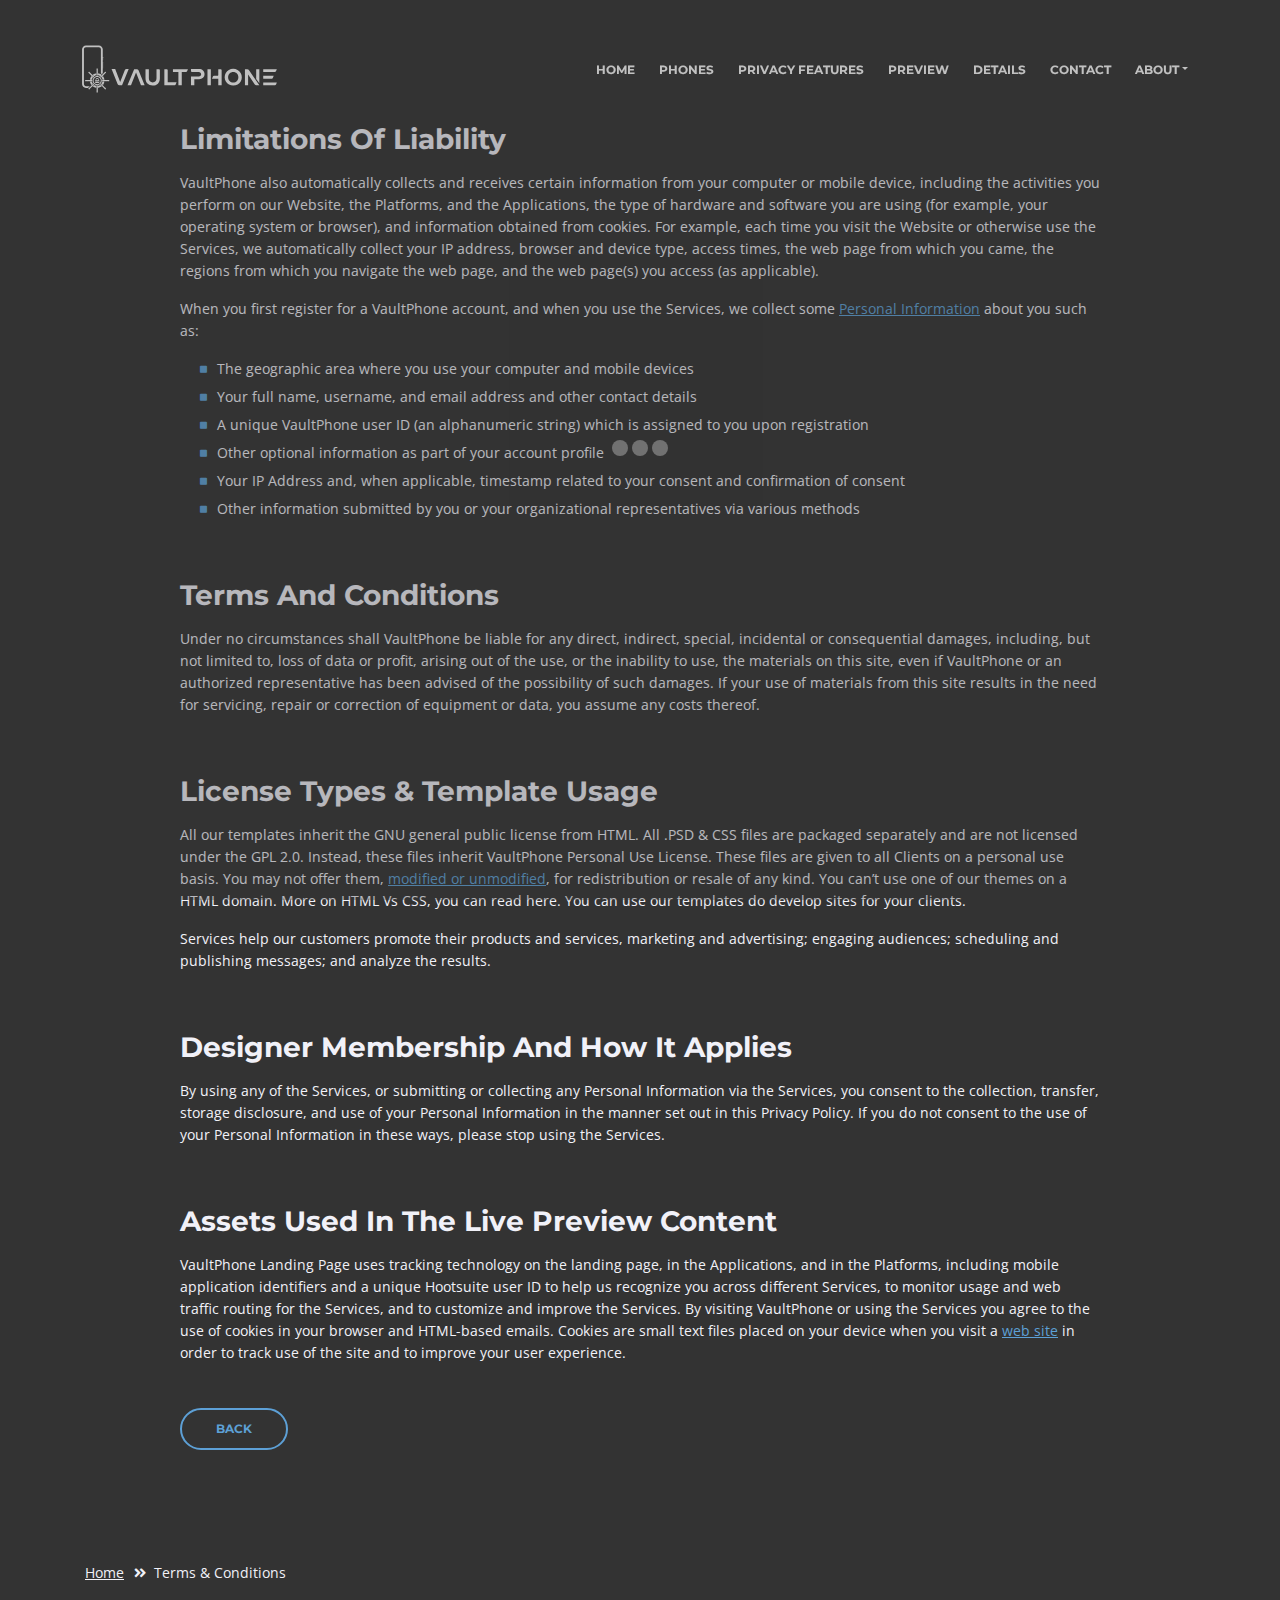
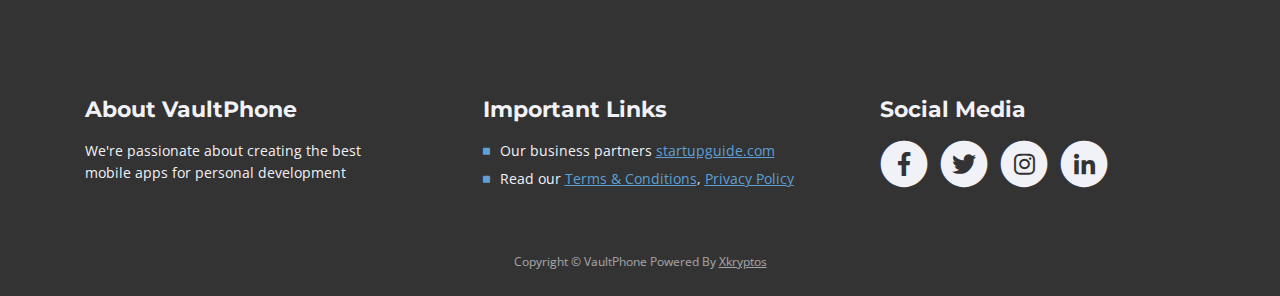
<file: company.html>
<!DOCTYPE html>
<html lang="en">
<head>
    <meta charset="utf-8">
    <meta name="viewport" content="width=device-width, initial-scale=1, shrink-to-fit=no">
    
    <!-- SEO Meta Tags -->
    <meta name="description" content="Free mobile app HTML landing page template to help you build a great online presence for your app which will convert visitors into users">
    <meta name="author" content="Inovatik">

    <!-- OG Meta Tags to improve the way the post looks when you share the page on LinkedIn, Facebook, Google+ -->
	<meta property="og:site_name" content="" /> <!-- website name -->
	<meta property="og:site" content="" /> <!-- website link -->
	<meta property="og:title" content=""/> <!-- title shown in the actual shared post -->
	<meta property="og:description" content="" /> <!-- description shown in the actual shared post -->
	<meta property="og:image" content="" /> <!-- image link, make sure it's jpg -->
	<meta property="og:url" content="" /> <!-- where do you want your post to link to -->
	<meta property="og:type" content="article" />

    <!-- Website Title -->
    <title>Terms Conditions - VaultPhone </title>
    
    <!-- Styles -->
    <link href="https://fonts.googleapis.com/css?family=Open+Sans:300,300i,400,400i,600,600i,700,700i" rel="stylesheet">
    <link href="https://fonts.googleapis.com/css?family=Montserrat:600,700" rel="stylesheet">
    <link href="css/bootstrap.css" rel="stylesheet">
    <link href="css/fontawesome-all.css" rel="stylesheet">
    <link href="css/swiper.css" rel="stylesheet">
	<link href="css/magnific-popup.css" rel="stylesheet">
    <link href="css/styles.css" rel="stylesheet">
	
	<!-- Favicon  -->
    <link rel="icon" href="images/favicon.svg">
</head>
<body data-spy="scroll" data-target=".fixed-top">
    
    <!-- Preloader -->
	<div class="spinner-wrapper">
        <div class="spinner">
            <div class="bounce1"></div>
            <div class="bounce2"></div>
            <div class="bounce3"></div>
        </div>
    </div>
    <!-- end of preloader -->
    

    <!-- Navbar -->
    <nav class="navbar navbar-expand-md navbar-dark navbar-custom fixed-top">
        <!-- Text Logo - Use this if you don't have a graphic logo -->
        <!-- <a class="navbar-brand logo-text page-scroll" href="index.html">VaultPhone</a> -->

        <!-- Image Logo -->
        <a class="navbar-brand logo-image" href="index.html"><img src="images/logo.svg" alt="alternative"></a> 
        
        <!-- Mobile Menu Toggle Button -->
        <button class="navbar-toggler" type="button" data-toggle="collapse" data-target="#navbarsExampleDefault" aria-controls="navbarsExampleDefault" aria-expanded="false" aria-label="Toggle navigation">
            <span class="navbar-toggler-awesome fas fa-bars"></span>
            <span class="navbar-toggler-awesome fas fa-times"></span>
        </button>
        <!-- end of mobile menu toggle button -->

        <div class="collapse navbar-collapse" id="navbarsExampleDefault">
            <ul class="navbar-nav ml-auto">
                <li class="nav-item">
                    <a class="nav-link page-scroll" href="index.html#header">HOME <span class="sr-only">(current)</span></a>
                </li>
                <li class="nav-item">
                    <a class="nav-link page-scroll" href="#phones">PHONES</a>
                </li>
                <li class="nav-item">
                    <a class="nav-link page-scroll" href="#features">PRIVACY FEATURES</a>
                </li>
                <li class="nav-item ">
                    <a class="nav-link page-scroll" href="#preview">PREVIEW</a>
                </li>
                <li class="nav-item">      <a class="nav-link  page-scroll" href="#details" >DETAILS</a>

                </li><li class="nav-item">      <a class="nav-link  page-scroll" href="#contact" >CONTACT</a>

                </li>
                <!-- Dropdown Menu -->          
                <li class="nav-item dropdown">
                    <a class="nav-link dropdown-toggle page-scroll" href="#about"id="navbarDropdown" role="button" aria-haspopup="true" aria-expanded="false">ABOUT</a>
                    <div class="dropdown-menu" aria-labelledby="navbarDropdown">
                        <a class="dropdown-item" href="terms-conditions.html"><span class="item-text">TERMS CONDITIONS</span></a>
                        <div class="dropdown-items-divide-hr"></div>
                        <a class="dropdown-item" href="privacy-policy.html"><span class="item-text">PRIVACY POLICY</span></a>
                    
                    <div class="dropdown-items-divide-hr"></div>
                        <a class="dropdown-item" href="licensing.html"><span class="item-text">LICENSING</span></a>
                    
                    <div class="dropdown-items-divide-hr"></div>
                    <a class="dropdown-item" href="company.html"><span class="item-text">COMPANY </span></a>
                </div></div>
                </li>
                <!-- end of dropdown menu -->

                
            </ul>
            
        </div>
    </nav> <!-- end of navbar -->
    <!-- end of navbar -->


    <!-- Breadcrumbs -->
    <div class="ex-basic-1">
        <div class="container">
            <div class="row">
                <div class="col-lg-12">
                  
                </div> <!-- end of col -->
            </div> <!-- end of row -->
        </div> <!-- end of container -->
    </div> <!-- end of ex-basic-1 -->
    <!-- end of breadcrumbs -->


    <!-- Terms Content -->
    <div class="ex-basic-2">
        <div class="container">
            <div class="row">
                <div class="col-lg-10 offset-lg-1">
                    <div class="text-container">
                        <h3>Limitations Of Liability</h3>
                        <p>VaultPhone also automatically collects and receives certain information from your computer or mobile device, including the activities you perform on our Website, the Platforms, and the Applications, the type of hardware and software you are using (for example, your operating system or browser), and information obtained from cookies. For example, each time you visit the Website or otherwise use the Services, we automatically collect your IP address, browser and device type, access times, the web page from which you came, the regions from which you navigate the web page, and the web page(s) you access (as applicable).</p>
                        <p>When you first register for a VaultPhone account, and when you use the Services, we collect some <a class="turquoise" href="#your-link">Personal Information</a> about you such as:</p>
                        <ul class="list-unstyled li-space-lg indent">
                            <li class="media">
                                <i class="fas fa-square"></i>
                                <div class="media-body">The geographic area where you use your computer and mobile devices</div>
                            </li>
                            <li class="media">
                                <i class="fas fa-square"></i>
                                <div class="media-body">Your full name, username, and email address and other contact details</div>
                            </li>
                            <li class="media">
                                <i class="fas fa-square"></i>
                                <div class="media-body">A unique VaultPhone user ID (an alphanumeric string) which is assigned to you upon registration</div>
                            </li>
                            <li class="media">
                                <i class="fas fa-square"></i>
                                <div class="media-body">Other optional information as part of your account profile</div>
                            </li>
                            <li class="media">
                                <i class="fas fa-square"></i>
                                <div class="media-body">Your IP Address and, when applicable, timestamp related to your consent and confirmation of consent</div>
                            </li>
                            <li class="media">
                                <i class="fas fa-square"></i>
                                <div class="media-body">Other information submitted by you or your organizational representatives via various methods</div>
                            </li>
                        </ul>
                    </div> <!-- end of text-container -->
                    
                    <div class="text-container">
                        <h3>Terms And Conditions</h3>
                        <p>Under no circumstances shall VaultPhone be liable for any direct, indirect, special, incidental or consequential damages, including, but not limited to, loss of data or profit, arising out of the use, or the inability to use, the materials on this site, even if VaultPhone or an authorized representative has been advised of the possibility of such damages. If your use of materials from this site results in the need for servicing, repair or correction of equipment or data, you assume any costs thereof.</p>
                    </div> <!-- end of text-container -->

                    <div class="text-container">
                        <h3>License Types & Template Usage</h3>
                        <p>All our templates inherit the GNU general public license from HTML. All .PSD & CSS files are packaged separately and are not licensed under the GPL 2.0. Instead, these files inherit VaultPhone Personal Use License. These files are given to all Clients on a personal use basis. You may not offer them, <a class="turquoise" href="#your-link">modified or unmodified</a>, for redistribution or resale of any kind. You can’t use one of our themes on a HTML domain. More on HTML Vs CSS, you can read here. You can use our templates do develop sites for your clients.</p>
                        <p>Services help our customers promote their products and services, marketing and advertising; engaging audiences; scheduling and publishing messages; and analyze the results.</p>
                    </div> <!-- end of text-container -->

                    <div class="text-container">
                        <h3>Designer Membership And How It Applies</h3>
                        <p>By using any of the Services, or submitting or collecting any Personal Information via the Services, you consent to the collection, transfer, storage disclosure, and use of your Personal Information in the manner set out in this Privacy Policy. If you do not consent to the use of your Personal Information in these ways, please stop using the Services.</p>
                    </div> <!-- end of text-container -->
                    
                    <div class="text-container last">
                        <h3>Assets Used In The Live Preview Content</h3>
                        <p>VaultPhone Landing Page uses tracking technology on the landing page, in the Applications, and in the Platforms, including mobile application identifiers and a unique Hootsuite user ID to help us recognize you across different Services, to monitor usage and web traffic routing for the Services, and to customize and improve the Services. By visiting VaultPhone or using the Services you agree to the use of cookies in your browser and HTML-based emails. Cookies are small text files placed on your device when you visit a <a class="turquoise" href="#your-link">web site</a> in order to track use of the site and to improve your user experience.</p>
                        <a class="btn-outline-reg" href="index.html">BACK</a>
                    </div> <!-- end of text-container -->
                </div>
            </div> <!-- end of row -->
        </div> <!-- end of container -->
    </div> <!-- end of ex-basic -->
    <!-- end of terms content -->

    
    <!-- Breadcrumbs -->
    <div class="ex-basic-1">
        <div class="container">
            <div class="row">
                <div class="col-lg-12">
                    <div class="breadcrumbs">
                        <a href="index.html">Home</a><i class="fa fa-angle-double-right"></i><span>Terms & Conditions</span>
                    </div> <!-- end of breadcrumbs -->
                </div> <!-- end of col -->
            </div> <!-- end of row -->
        </div> <!-- end of container -->
    </div> <!-- end of ex-basic-1 -->
    <!-- end of breadcrumbs -->


    <!-- Footer -->
    <div class="footer">
        <div class="container">
            <div class="row">
                <div class="col-md-4">
                    <div class="footer-col">
                        <h4>About VaultPhone</h4>
                        <p>We're passionate about creating the best mobile apps for personal development</p>
                    </div>
                </div> <!-- end of col -->
                <div class="col-md-4">
                    <div class="footer-col middle">
                        <h4>Important Links</h4>
                        <ul class="list-unstyled li-space-lg">
                            <li class="media">
                                <i class="fas fa-square"></i>
                                <div class="media-body">Our business partners <a class="turquoise" href="#your-link">startupguide.com</a></div>
                            </li>
                            <li class="media">
                                <i class="fas fa-square"></i>
                                <div class="media-body">Read our <a class="turquoise" href="terms-conditions.html">Terms & Conditions</a>, <a class="turquoise" href="privacy-policy.html">Privacy Policy</a></div>
                            </li>
                        </ul>
                    </div>
                </div> <!-- end of col -->
                <div class="col-md-4">
                    <div class="footer-col last">
                        <h4>Social Media</h4>
                        <span class="fa-stack">
                            <a href="https://www.facebook.com/vaultphonee"  target="_blank" >
                                <i class="fas fa-circle fa-stack-2x"></i>
                                <i class="fab fa-facebook-f fa-stack-1x"></i>
                            </a>
                        </span>
                        <span class="fa-stack">
                            <a href="https://x.com/vaultphonee" target="_blank">
                                <i class="fas fa-circle fa-stack-2x"></i>
                                <i class="fab fa-twitter fa-stack-1x"></i>
                            </a>
</span>
                        <span class="fa-stack">
                            <a href="https://www.instagram.com/vaultphonee/" target="_blank" >
                                <i class="fas fa-circle fa-stack-2x"></i>
                                <i class="fab fa-instagram fa-stack-1x"></i>
                            </a>
                        </span>
                        <span class="fa-stack">
                            <a href="#your-link" target="_blank">
                                <i class="fas fa-circle fa-stack-2x"></i>
                                <i class="fab fa-linkedin-in fa-stack-1x"></i>
                            </a>
                        </span>
                    </div> 
                </div> <!-- end of col -->
            </div> <!-- end of row -->
        </div> <!-- end of container -->
    </div> <!-- end of footer -->  
    <!-- end of footer -->

    <!-- Copyright -->
    <div class="copyright">
        <div class="container">
            <div class="row">
                <div class="col-lg-12">
                    <p class="p-small">Copyright © VaultPhone  Powered By <a href="https://www.xkryptos.com">Xkryptos</a></p>
                </div> <!-- end of col -->
            </div> <!-- enf of row -->
        </div> <!-- end of container -->
    </div> <!-- end of copyright --> 
    <!-- end of copyright -->

	
    <!-- Scripts -->
    <script src="js/jquery.min.js"></script> <!-- jQuery for Bootstrap's JavaScript plugins -->
    <script src="js/popper.min.js"></script> <!-- Popper tooltip library for Bootstrap -->
    <script src="js/bootstrap.min.js"></script> <!-- Bootstrap framework -->
    <script src="js/jquery.easing.min.js"></script> <!-- jQuery Easing for smooth scrolling between anchors -->
    <script src="js/swiper.min.js"></script> <!-- Swiper for image and text sliders -->
    <script src="js/jquery.magnific-popup.js"></script> <!-- Magnific Popup for lightboxes -->
    <script src="js/morphext.min.js"></script> <!-- Morphtext rotating text in the header -->
    <script src="js/validator.min.js"></script> <!-- Validator.js - Bootstrap plugin that validates forms -->
    <script src="js/scripts.js"></script> <!-- Custom scripts -->
</body>
</html>
</file>
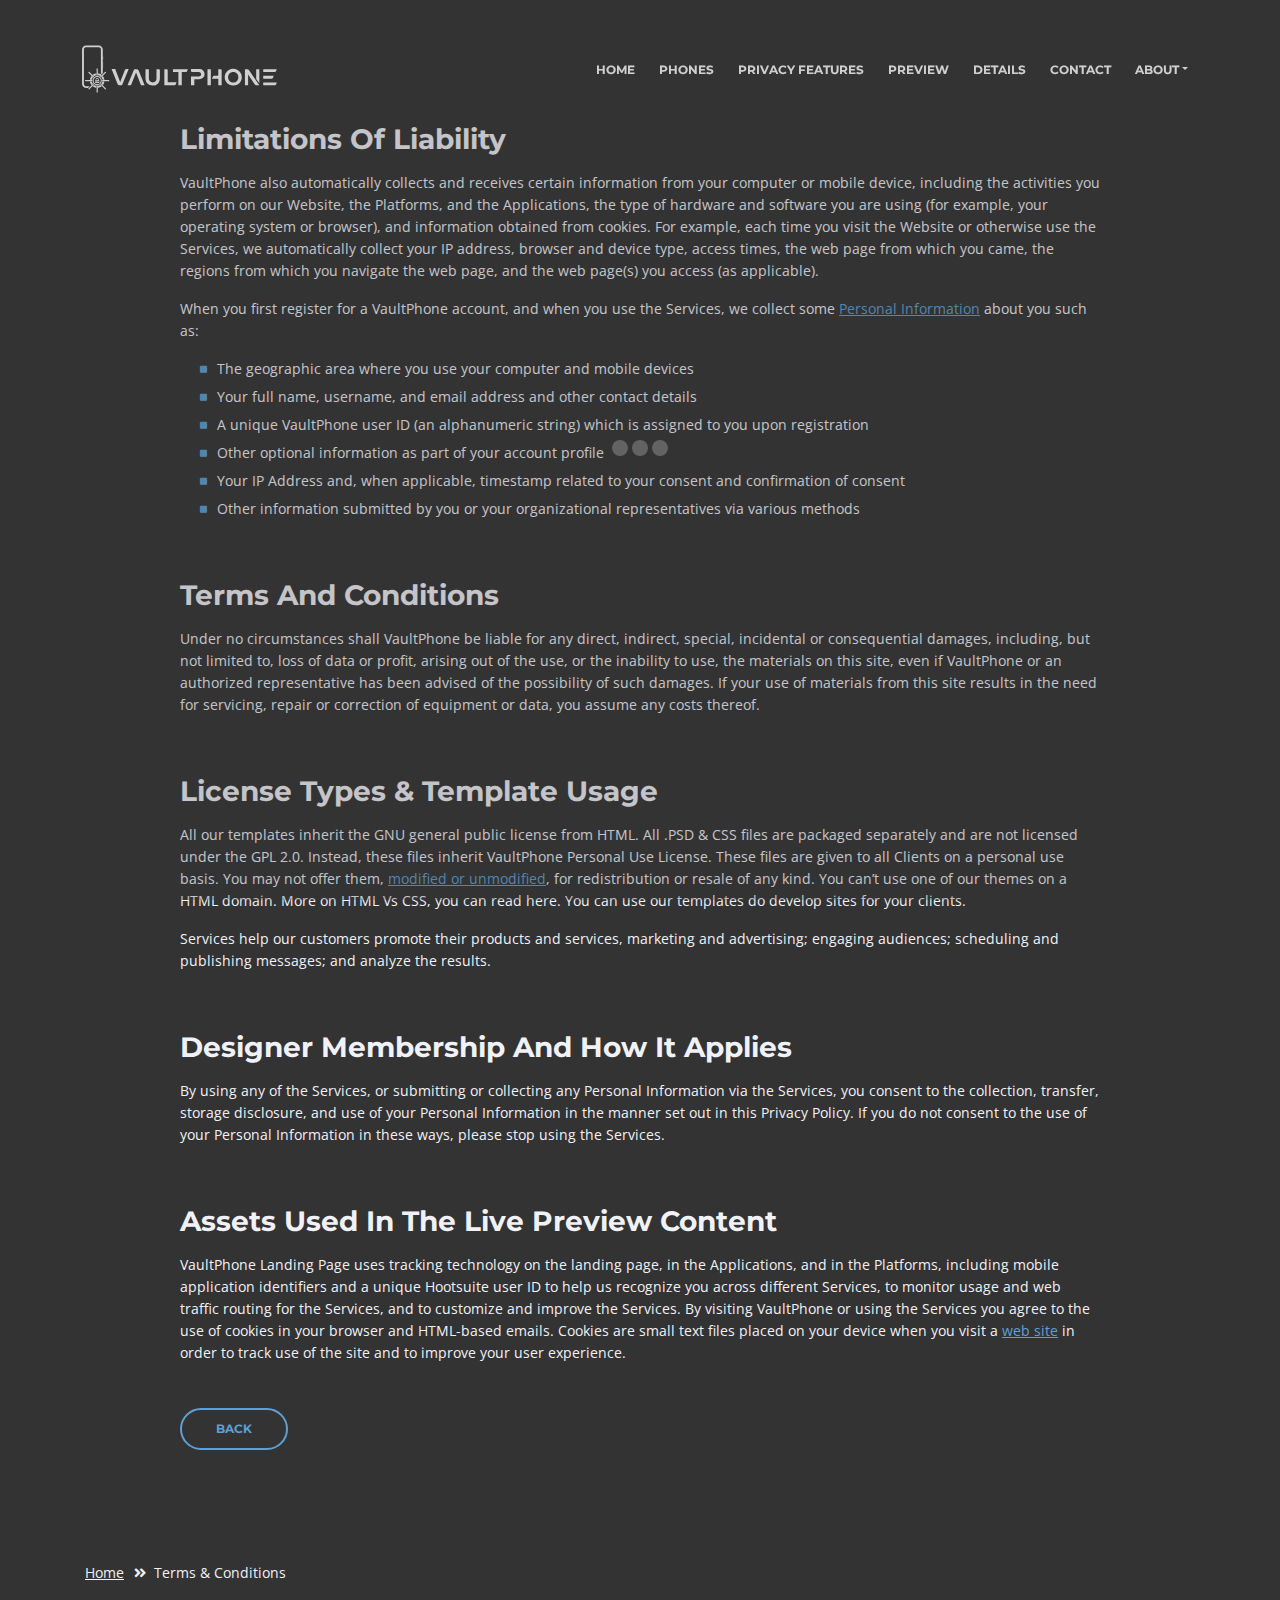
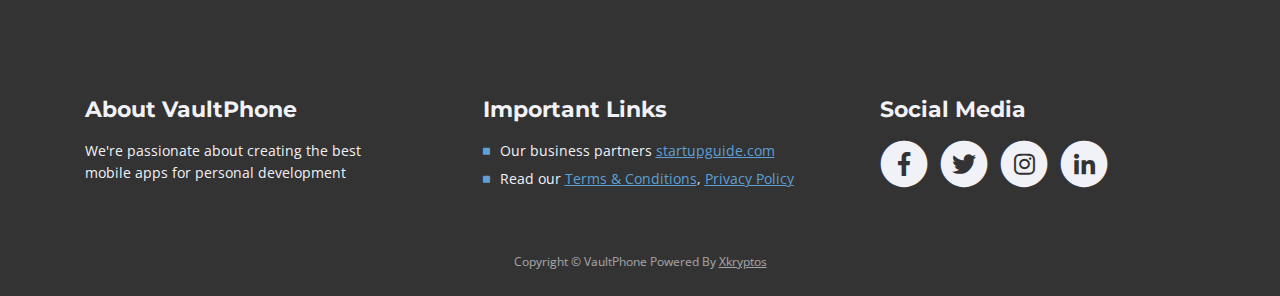
<file: licensing.html>
<!DOCTYPE html>
<html lang="en">
<head>
    <meta charset="utf-8">
    <meta name="viewport" content="width=device-width, initial-scale=1, shrink-to-fit=no">
    
    <!-- SEO Meta Tags -->
    <meta name="description" content="Free mobile app HTML landing page template to help you build a great online presence for your app which will convert visitors into users">
    <meta name="author" content="Inovatik">

    <!-- OG Meta Tags to improve the way the post looks when you share the page on LinkedIn, Facebook, Google+ -->
	<meta property="og:site_name" content="" /> <!-- website name -->
	<meta property="og:site" content="" /> <!-- website link -->
	<meta property="og:title" content=""/> <!-- title shown in the actual shared post -->
	<meta property="og:description" content="" /> <!-- description shown in the actual shared post -->
	<meta property="og:image" content="" /> <!-- image link, make sure it's jpg -->
	<meta property="og:url" content="" /> <!-- where do you want your post to link to -->
	<meta property="og:type" content="article" />

    <!-- Website Title -->
    <title>Terms Conditions - VaultPhone </title>
    
    <!-- Styles -->
    <link href="https://fonts.googleapis.com/css?family=Open+Sans:300,300i,400,400i,600,600i,700,700i" rel="stylesheet">
    <link href="https://fonts.googleapis.com/css?family=Montserrat:600,700" rel="stylesheet">
    <link href="css/bootstrap.css" rel="stylesheet">
    <link href="css/fontawesome-all.css" rel="stylesheet">
    <link href="css/swiper.css" rel="stylesheet">
	<link href="css/magnific-popup.css" rel="stylesheet">
    <link href="css/styles.css" rel="stylesheet">
	
	<!-- Favicon  -->
    <link rel="icon" href="images/favicon.svg">
</head>
<body data-spy="scroll" data-target=".fixed-top">
    
    <!-- Preloader -->
	<div class="spinner-wrapper">
        <div class="spinner">
            <div class="bounce1"></div>
            <div class="bounce2"></div>
            <div class="bounce3"></div>
        </div>
    </div>
    <!-- end of preloader -->
    

    <!-- Navbar -->
    <nav class="navbar navbar-expand-md navbar-dark navbar-custom fixed-top">
        <!-- Text Logo - Use this if you don't have a graphic logo -->
        <!-- <a class="navbar-brand logo-text page-scroll" href="index.html">VaultPhone</a> -->

        <!-- Image Logo -->
        <a class="navbar-brand logo-image" href="index.html"><img src="images/logo.svg" alt="alternative"></a> 
        
        <!-- Mobile Menu Toggle Button -->
        <button class="navbar-toggler" type="button" data-toggle="collapse" data-target="#navbarsExampleDefault" aria-controls="navbarsExampleDefault" aria-expanded="false" aria-label="Toggle navigation">
            <span class="navbar-toggler-awesome fas fa-bars"></span>
            <span class="navbar-toggler-awesome fas fa-times"></span>
        </button>
        <!-- end of mobile menu toggle button -->

        <div class="collapse navbar-collapse" id="navbarsExampleDefault">
            <ul class="navbar-nav ml-auto">
                <li class="nav-item">
                    <a class="nav-link page-scroll" href="index.html#header">HOME <span class="sr-only">(current)</span></a>
                </li>
                <li class="nav-item">
                    <a class="nav-link page-scroll" href="#phones">PHONES</a>
                </li>
                <li class="nav-item">
                    <a class="nav-link page-scroll" href="#features">PRIVACY FEATURES</a>
                </li>
                <li class="nav-item ">
                    <a class="nav-link page-scroll" href="#preview">PREVIEW</a>
                </li>
                <li class="nav-item">      <a class="nav-link  page-scroll" href="#details" >DETAILS</a>

                </li><li class="nav-item">      <a class="nav-link  page-scroll" href="#contact" >CONTACT</a>

                </li>
                <!-- Dropdown Menu -->          
                <li class="nav-item dropdown">
                    <a class="nav-link dropdown-toggle page-scroll" href="#about"id="navbarDropdown" role="button" aria-haspopup="true" aria-expanded="false">ABOUT</a>
                    <div class="dropdown-menu" aria-labelledby="navbarDropdown">
                        <a class="dropdown-item" href="terms-conditions.html"><span class="item-text">TERMS CONDITIONS</span></a>
                        <div class="dropdown-items-divide-hr"></div>
                        <a class="dropdown-item" href="privacy-policy.html"><span class="item-text">PRIVACY POLICY</span></a>
                    
                    <div class="dropdown-items-divide-hr"></div>
                        <a class="dropdown-item" href="licensing.html"><span class="item-text">LICENSING</span></a>
                    
                    <div class="dropdown-items-divide-hr"></div>
                    <a class="dropdown-item" href="company.html"><span class="item-text">COMPANY </span></a>
                </div></div>
                </li>
                <!-- end of dropdown menu -->

                
            </ul>
            
        </div>
    </nav> <!-- end of navbar -->
    <!-- end of navbar -->

    <!-- Breadcrumbs -->
    <div class="ex-basic-1">
        <div class="container">
            <div class="row">
                <div class="col-lg-12">
                  
                </div> <!-- end of col -->
            </div> <!-- end of row -->
        </div> <!-- end of container -->
    </div> <!-- end of ex-basic-1 -->
    <!-- end of breadcrumbs -->


    <!-- Terms Content -->
    <div class="ex-basic-2">
        <div class="container">
            <div class="row">
                <div class="col-lg-10 offset-lg-1">
                    <div class="text-container">
                        <h3>Limitations Of Liability</h3>
                        <p>VaultPhone also automatically collects and receives certain information from your computer or mobile device, including the activities you perform on our Website, the Platforms, and the Applications, the type of hardware and software you are using (for example, your operating system or browser), and information obtained from cookies. For example, each time you visit the Website or otherwise use the Services, we automatically collect your IP address, browser and device type, access times, the web page from which you came, the regions from which you navigate the web page, and the web page(s) you access (as applicable).</p>
                        <p>When you first register for a VaultPhone account, and when you use the Services, we collect some <a class="turquoise" href="#your-link">Personal Information</a> about you such as:</p>
                        <ul class="list-unstyled li-space-lg indent">
                            <li class="media">
                                <i class="fas fa-square"></i>
                                <div class="media-body">The geographic area where you use your computer and mobile devices</div>
                            </li>
                            <li class="media">
                                <i class="fas fa-square"></i>
                                <div class="media-body">Your full name, username, and email address and other contact details</div>
                            </li>
                            <li class="media">
                                <i class="fas fa-square"></i>
                                <div class="media-body">A unique VaultPhone user ID (an alphanumeric string) which is assigned to you upon registration</div>
                            </li>
                            <li class="media">
                                <i class="fas fa-square"></i>
                                <div class="media-body">Other optional information as part of your account profile</div>
                            </li>
                            <li class="media">
                                <i class="fas fa-square"></i>
                                <div class="media-body">Your IP Address and, when applicable, timestamp related to your consent and confirmation of consent</div>
                            </li>
                            <li class="media">
                                <i class="fas fa-square"></i>
                                <div class="media-body">Other information submitted by you or your organizational representatives via various methods</div>
                            </li>
                        </ul>
                    </div> <!-- end of text-container -->
                    
                    <div class="text-container">
                        <h3>Terms And Conditions</h3>
                        <p>Under no circumstances shall VaultPhone be liable for any direct, indirect, special, incidental or consequential damages, including, but not limited to, loss of data or profit, arising out of the use, or the inability to use, the materials on this site, even if VaultPhone or an authorized representative has been advised of the possibility of such damages. If your use of materials from this site results in the need for servicing, repair or correction of equipment or data, you assume any costs thereof.</p>
                    </div> <!-- end of text-container -->

                    <div class="text-container">
                        <h3>License Types & Template Usage</h3>
                        <p>All our templates inherit the GNU general public license from HTML. All .PSD & CSS files are packaged separately and are not licensed under the GPL 2.0. Instead, these files inherit VaultPhone Personal Use License. These files are given to all Clients on a personal use basis. You may not offer them, <a class="turquoise" href="#your-link">modified or unmodified</a>, for redistribution or resale of any kind. You can’t use one of our themes on a HTML domain. More on HTML Vs CSS, you can read here. You can use our templates do develop sites for your clients.</p>
                        <p>Services help our customers promote their products and services, marketing and advertising; engaging audiences; scheduling and publishing messages; and analyze the results.</p>
                    </div> <!-- end of text-container -->

                    <div class="text-container">
                        <h3>Designer Membership And How It Applies</h3>
                        <p>By using any of the Services, or submitting or collecting any Personal Information via the Services, you consent to the collection, transfer, storage disclosure, and use of your Personal Information in the manner set out in this Privacy Policy. If you do not consent to the use of your Personal Information in these ways, please stop using the Services.</p>
                    </div> <!-- end of text-container -->
                    
                    <div class="text-container last">
                        <h3>Assets Used In The Live Preview Content</h3>
                        <p>VaultPhone Landing Page uses tracking technology on the landing page, in the Applications, and in the Platforms, including mobile application identifiers and a unique Hootsuite user ID to help us recognize you across different Services, to monitor usage and web traffic routing for the Services, and to customize and improve the Services. By visiting VaultPhone or using the Services you agree to the use of cookies in your browser and HTML-based emails. Cookies are small text files placed on your device when you visit a <a class="turquoise" href="#your-link">web site</a> in order to track use of the site and to improve your user experience.</p>
                        <a class="btn-outline-reg" href="index.html">BACK</a>
                    </div> <!-- end of text-container -->
                </div>
            </div> <!-- end of row -->
        </div> <!-- end of container -->
    </div> <!-- end of ex-basic -->
    <!-- end of terms content -->

    
    <!-- Breadcrumbs -->
    <div class="ex-basic-1">
        <div class="container">
            <div class="row">
                <div class="col-lg-12">
                    <div class="breadcrumbs">
                        <a href="index.html">Home</a><i class="fa fa-angle-double-right"></i><span>Terms & Conditions</span>
                    </div> <!-- end of breadcrumbs -->
                </div> <!-- end of col -->
            </div> <!-- end of row -->
        </div> <!-- end of container -->
    </div> <!-- end of ex-basic-1 -->
    <!-- end of breadcrumbs -->


    <!-- Footer -->
    <div class="footer">
        <div class="container">
            <div class="row">
                <div class="col-md-4">
                    <div class="footer-col">
                        <h4>About VaultPhone</h4>
                        <p>We're passionate about creating the best mobile apps for personal development</p>
                    </div>
                </div> <!-- end of col -->
                <div class="col-md-4">
                    <div class="footer-col middle">
                        <h4>Important Links</h4>
                        <ul class="list-unstyled li-space-lg">
                            <li class="media">
                                <i class="fas fa-square"></i>
                                <div class="media-body">Our business partners <a class="turquoise" href="#your-link">startupguide.com</a></div>
                            </li>
                            <li class="media">
                                <i class="fas fa-square"></i>
                                <div class="media-body">Read our <a class="turquoise" href="terms-conditions.html">Terms & Conditions</a>, <a class="turquoise" href="privacy-policy.html">Privacy Policy</a></div>
                            </li>
                        </ul>
                    </div>
                </div> <!-- end of col -->
                <div class="col-md-4">
                    <div class="footer-col last">
                        <h4>Social Media</h4>
                        <span class="fa-stack">
                            <a href="https://www.facebook.com/vaultphonee"  target="_blank" >
                                <i class="fas fa-circle fa-stack-2x"></i>
                                <i class="fab fa-facebook-f fa-stack-1x"></i>
                            </a>
                        </span>
                        <span class="fa-stack">
                            <a href="https://x.com/vaultphonee" target="_blank">
                                <i class="fas fa-circle fa-stack-2x"></i>
                                <i class="fab fa-twitter fa-stack-1x"></i>
                            </a>
</span>
                        <span class="fa-stack">
                            <a href="https://www.instagram.com/vaultphonee/" target="_blank" >
                                <i class="fas fa-circle fa-stack-2x"></i>
                                <i class="fab fa-instagram fa-stack-1x"></i>
                            </a>
                        </span>
                        <span class="fa-stack">
                            <a href="#your-link" target="_blank">
                                <i class="fas fa-circle fa-stack-2x"></i>
                                <i class="fab fa-linkedin-in fa-stack-1x"></i>
                            </a>
                        </span>
                    </div> 
                </div> <!-- end of col -->
            </div> <!-- end of row -->
        </div> <!-- end of container -->
    </div> <!-- end of footer -->  
    <!-- end of footer -->

    <!-- Copyright -->
    <div class="copyright">
        <div class="container">
            <div class="row">
                <div class="col-lg-12">
                    <p class="p-small">Copyright © VaultPhone  Powered By <a href="https://www.xkryptos.com">Xkryptos</a></p>
                </div> <!-- end of col -->
            </div> <!-- enf of row -->
        </div> <!-- end of container -->
    </div> <!-- end of copyright --> 
    <!-- end of copyright -->

	
    <!-- Scripts -->
    <script src="js/jquery.min.js"></script> <!-- jQuery for Bootstrap's JavaScript plugins -->
    <script src="js/popper.min.js"></script> <!-- Popper tooltip library for Bootstrap -->
    <script src="js/bootstrap.min.js"></script> <!-- Bootstrap framework -->
    <script src="js/jquery.easing.min.js"></script> <!-- jQuery Easing for smooth scrolling between anchors -->
    <script src="js/swiper.min.js"></script> <!-- Swiper for image and text sliders -->
    <script src="js/jquery.magnific-popup.js"></script> <!-- Magnific Popup for lightboxes -->
    <script src="js/morphext.min.js"></script> <!-- Morphtext rotating text in the header -->
    <script src="js/validator.min.js"></script> <!-- Validator.js - Bootstrap plugin that validates forms -->
    <script src="js/scripts.js"></script> <!-- Custom scripts -->
</body>
</html>
</file>
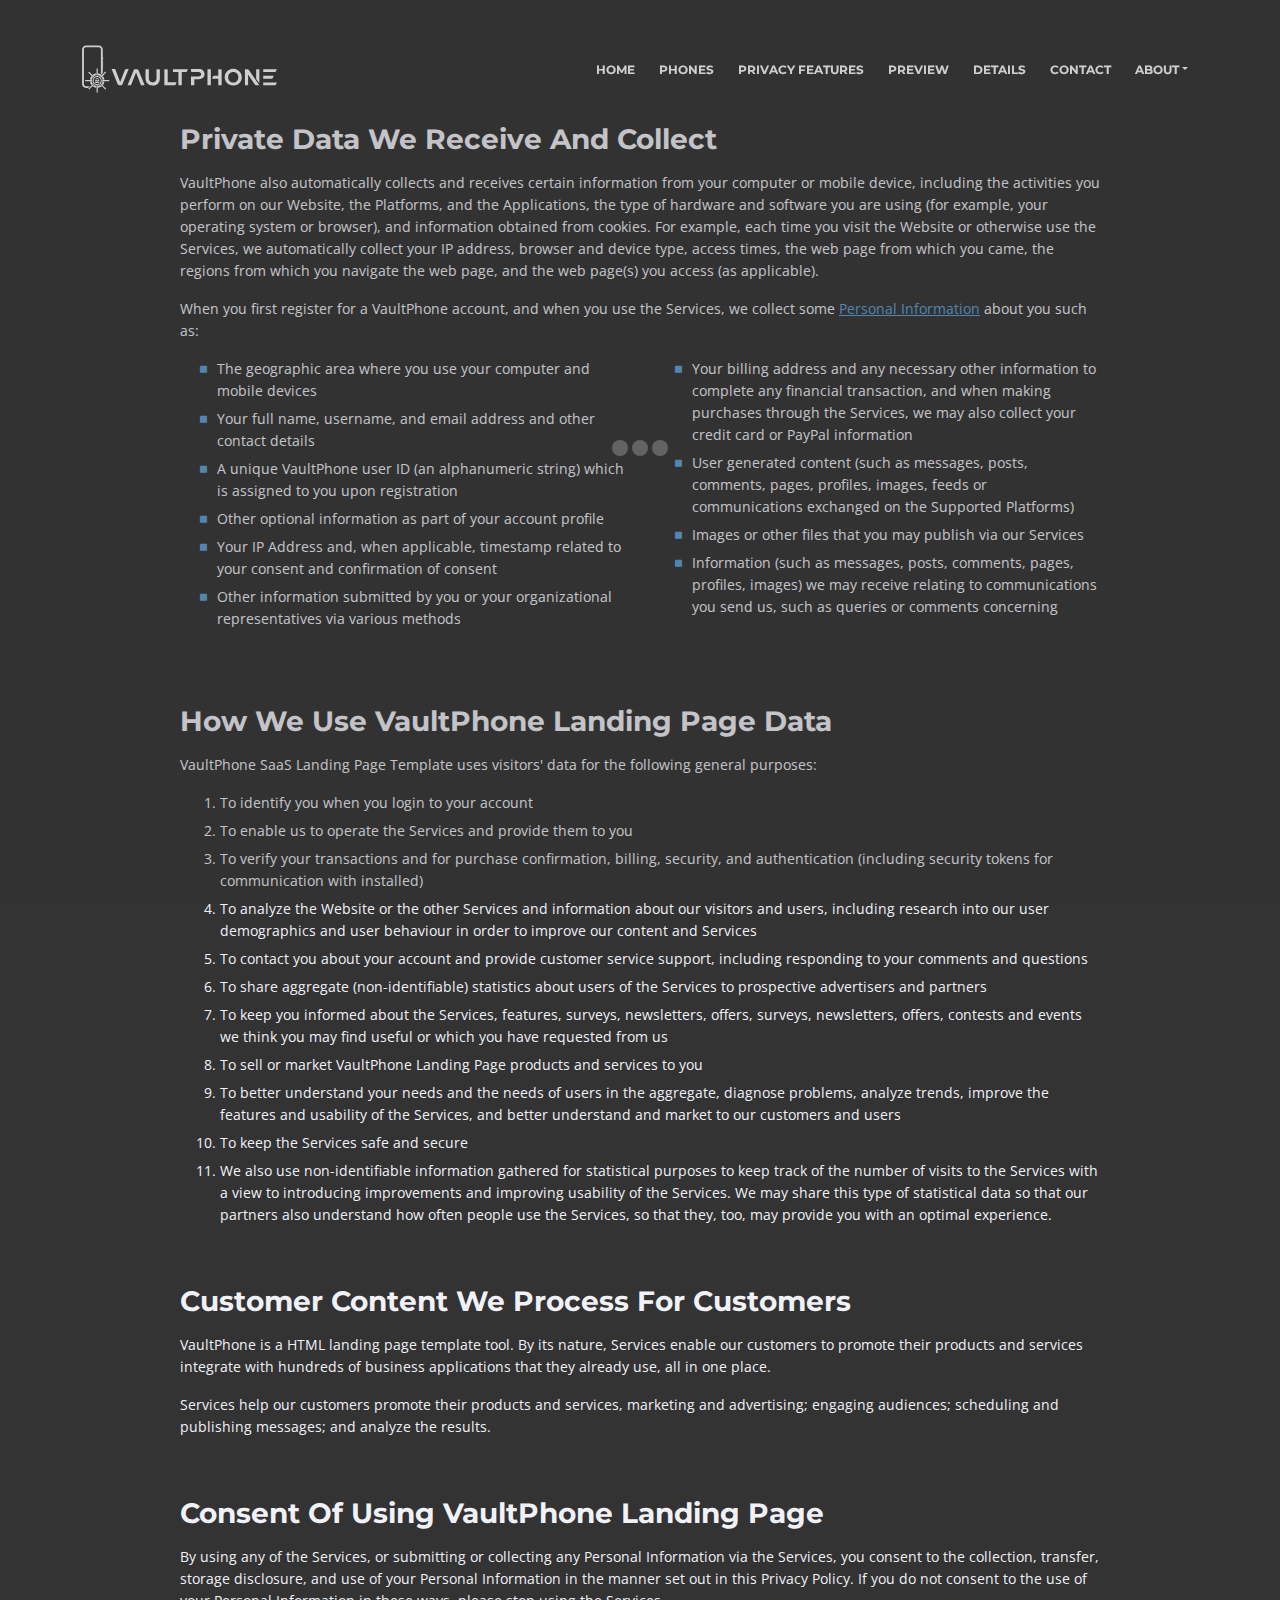
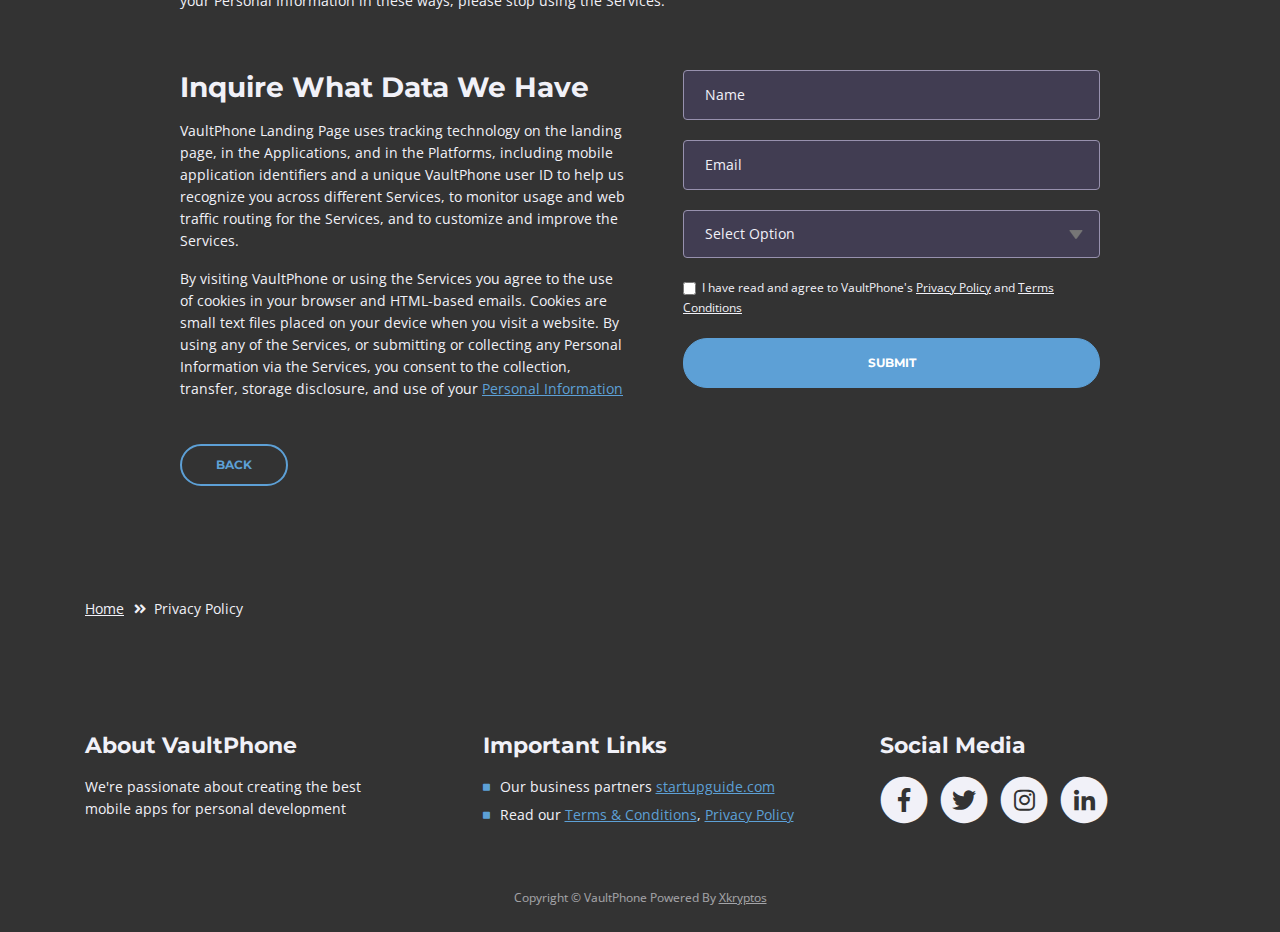
<file: privacy-policy.html>
<!DOCTYPE html>
<html lang="en">
<head>
    <meta charset="utf-8">
    <meta name="viewport" content="width=device-width, initial-scale=1, shrink-to-fit=no">
    
    <!-- SEO Meta Tags -->
    <meta name="description" content="Free mobile app HTML landing page template to help you build a great online presence for your app which will convert visitors into users">
    <meta name="author" content="Inovatik">

    <!-- OG Meta Tags to improve the way the post looks when you share the page on LinkedIn, Facebook, Google+ -->
	<meta property="og:site_name" content="" /> <!-- website name -->
	<meta property="og:site" content="" /> <!-- website link -->
	<meta property="og:title" content=""/> <!-- title shown in the actual shared post -->
	<meta property="og:description" content="" /> <!-- description shown in the actual shared post -->
	<meta property="og:image" content="" /> <!-- image link, make sure it's jpg -->
	<meta property="og:url" content="" /> <!-- where do you want your post to link to -->
	<meta property="og:type" content="article" />

    <!-- Website Title -->
    <title>Privacy Policy - VaultPhone </title>
    
    <!-- Styles -->
    <link href="https://fonts.googleapis.com/css?family=Open+Sans:300,300i,400,400i,600,600i,700,700i" rel="stylesheet">
    <link href="https://fonts.googleapis.com/css?family=Montserrat:600,700" rel="stylesheet">
    <link href="css/bootstrap.css" rel="stylesheet">
    <link href="css/fontawesome-all.css" rel="stylesheet">
    <link href="css/swiper.css" rel="stylesheet">
	<link href="css/magnific-popup.css" rel="stylesheet">
    <link href="css/styles.css" rel="stylesheet">
	
	<!-- Favicon  -->
    <link rel="icon" href="images/favicon.svg">
</head>
<body data-spy="scroll" data-target=".fixed-top">
    
    <!-- Preloader -->
	<div class="spinner-wrapper">
        <div class="spinner">
            <div class="bounce1"></div>
            <div class="bounce2"></div>
            <div class="bounce3"></div>
        </div>
    </div>
    <!-- end of preloader -->
    

    <!-- Navbar -->
    <nav class="navbar navbar-expand-md navbar-dark navbar-custom fixed-top">
        <!-- Text Logo - Use this if you don't have a graphic logo -->
        <!-- <a class="navbar-brand logo-text page-scroll" href="index.html">VaultPhone</a> -->

        <!-- Image Logo -->
        <a class="navbar-brand logo-image" href="index.html"><img src="images/logo.svg" alt="alternative"></a> 
        
        <!-- Mobile Menu Toggle Button -->
        <button class="navbar-toggler" type="button" data-toggle="collapse" data-target="#navbarsExampleDefault" aria-controls="navbarsExampleDefault" aria-expanded="false" aria-label="Toggle navigation">
            <span class="navbar-toggler-awesome fas fa-bars"></span>
            <span class="navbar-toggler-awesome fas fa-times"></span>
        </button>
        <!-- end of mobile menu toggle button -->

        <div class="collapse navbar-collapse" id="navbarsExampleDefault">
            <ul class="navbar-nav ml-auto">
                <li class="nav-item">
                    <a class="nav-link page-scroll" href="index.html#header">HOME <span class="sr-only">(current)</span></a>
                </li>
                <li class="nav-item">
                    <a class="nav-link page-scroll" href="#phones">PHONES</a>
                </li>
                <li class="nav-item">
                    <a class="nav-link page-scroll" href="#features">PRIVACY FEATURES</a>
                </li>
                <li class="nav-item ">
                    <a class="nav-link page-scroll" href="#preview">PREVIEW</a>
                </li>
                <li class="nav-item">      <a class="nav-link  page-scroll" href="#details" >DETAILS</a>

                </li><li class="nav-item">      <a class="nav-link  page-scroll" href="#contact" >CONTACT</a>

                </li>
                <!-- Dropdown Menu -->          
                <li class="nav-item dropdown">
                    <a class="nav-link dropdown-toggle page-scroll" href="#about"id="navbarDropdown" role="button" aria-haspopup="true" aria-expanded="false">ABOUT</a>
                    <div class="dropdown-menu" aria-labelledby="navbarDropdown">
                        <a class="dropdown-item" href="terms-conditions.html"><span class="item-text">TERMS CONDITIONS</span></a>
                        <div class="dropdown-items-divide-hr"></div>
                        <a class="dropdown-item" href="privacy-policy.html"><span class="item-text">PRIVACY POLICY</span></a>
                    
                    <div class="dropdown-items-divide-hr"></div>
                        <a class="dropdown-item" href="licensing.html"><span class="item-text">LICENSING</span></a>
                    
                    <div class="dropdown-items-divide-hr"></div>
                    <a class="dropdown-item" href="company.html"><span class="item-text">COMPANY </span></a>
                </div></div>
                </li>
                <!-- end of dropdown menu -->

                
            </ul>
            
        </div>
    </nav> <!-- end of navbar -->
    <!-- end of navbar -->


    <!-- Breadcrumbs -->
    <div class="ex-basic-1">
        <div class="container">
            <div class="row">
                <div class="col-lg-12">
                    
                </div> <!-- end of col -->
            </div> <!-- end of row -->
        </div> <!-- end of container -->
    </div> <!-- end of ex-basic-1 -->
    <!-- end of breadcrumbs -->


    <!-- Privacy Content -->
    <div class="ex-basic-2">
        <div class="container">
            <div class="row">
                <div class="col-lg-10 offset-lg-1">
                    <div class="text-container">
                        <h3>Private Data We Receive And Collect</h3>
                        <p>VaultPhone also automatically collects and receives certain information from your computer or mobile device, including the activities you perform on our Website, the Platforms, and the Applications, the type of hardware and software you are using (for example, your operating system or browser), and information obtained from cookies. For example, each time you visit the Website or otherwise use the Services, we automatically collect your IP address, browser and device type, access times, the web page from which you came, the regions from which you navigate the web page, and the web page(s) you access (as applicable).</p>
                        <p>When you first register for a VaultPhone account, and when you use the Services, we collect some <a class="turquoise" href="#your-link">Personal Information</a> about you such as:</p>
                        <div class="row">
                            <div class="col-md-6">
                                <ul class="list-unstyled li-space-lg indent">
                                    <li class="media">
                                        <i class="fas fa-square"></i>
                                        <div class="media-body">The geographic area where you use your computer and mobile devices</div>
                                    </li>
                                    <li class="media">
                                        <i class="fas fa-square"></i>
                                        <div class="media-body">Your full name, username, and email address and other contact details</div>
                                    </li>
                                    <li class="media">
                                        <i class="fas fa-square"></i>
                                        <div class="media-body">A unique VaultPhone user ID (an alphanumeric string) which is assigned to you upon registration</div>
                                    </li>
                                    <li class="media">
                                        <i class="fas fa-square"></i>
                                        <div class="media-body">Other optional information as part of your account profile</div>
                                    </li>
                                    <li class="media">
                                        <i class="fas fa-square"></i>
                                        <div class="media-body">Your IP Address and, when applicable, timestamp related to your consent and confirmation of consent</div>
                                    </li>
                                    <li class="media">
                                        <i class="fas fa-square"></i>
                                        <div class="media-body">Other information submitted by you or your organizational representatives via various methods</div>
                                    </li>
                                </ul>
                            </div> <!-- end of col -->

                            <div class="col-md-6">
                                <ul class="list-unstyled li-space-lg indent">
                                    <li class="media">
                                        <i class="fas fa-square"></i>
                                        <div class="media-body">Your billing address and any necessary other information to complete any financial transaction, and when making purchases through the Services, we may also collect your credit card or PayPal information</div>
                                    </li>
                                    <li class="media">
                                        <i class="fas fa-square"></i>
                                        <div class="media-body">User generated content (such as messages, posts, comments, pages, profiles, images, feeds or communications exchanged on the Supported Platforms)</div>
                                    </li>
                                    <li class="media">
                                        <i class="fas fa-square"></i>
                                        <div class="media-body">Images or other files that you may publish via our Services</div>
                                    </li>
                                    <li class="media">
                                        <i class="fas fa-square"></i>
                                        <div class="media-body">Information (such as messages, posts, comments, pages, profiles, images) we may receive relating to communications you send us, such as queries or comments concerning</div>
                                    </li>
                                </ul>
                            </div> <!-- end of col -->
                        </div> <!-- end of row -->
                    </div> <!-- end of text-container-->
                    
                    <div class="text-container">
                        <h3>How We Use VaultPhone Landing Page Data</h3>
                        <p>VaultPhone SaaS Landing Page Template uses visitors' data for the following general purposes:</p>
                        <ol class="li-space-lg">
                            <li>To identify you when you login to your account</li>
                            <li>To enable us to operate the Services and provide them to you</li>
                            <li>To verify your transactions and for purchase confirmation, billing, security, and authentication (including security tokens for communication with installed)</li>
                            <li>To analyze the Website or the other Services and information about our visitors and users, including research into our user demographics and user behaviour in order to improve our content and Services</li>
                            <li>To contact you about your account and provide customer service support, including responding to your comments and questions</li>
                            <li>To share aggregate (non-identifiable) statistics about users of the Services to prospective advertisers and partners</li>
                            <li>To keep you informed about the Services, features, surveys, newsletters, offers, surveys, newsletters, offers, contests and events we think you may find useful or which you have requested from us</li>
                            <li>To sell or market VaultPhone Landing Page products and services to you</li>
                            <li>To better understand your needs and the needs of users in the aggregate, diagnose problems, analyze trends, improve the features and usability of the Services, and better understand and market to our customers and users</li>
                            <li>To keep the Services safe and secure</li>
                            <li>We also use non-identifiable information gathered for statistical purposes to keep track of the number of visits to the Services with a view to introducing improvements and improving usability of the Services. We may share this type of statistical data so that our partners also understand how often people use the Services, so that they, too, may provide you with an optimal experience.</li>
                        </ol>
                    </div> <!-- end of text-container -->

                    <div class="text-container">
                        <h3>Customer Content We Process For Customers</h3>
                        <p>VaultPhone is a HTML landing page template tool. By its nature, Services enable our customers to promote their products and services integrate with hundreds of business applications that they already use, all in one place.</p>
                        <p>Services help our customers promote their products and services, marketing and advertising; engaging audiences; scheduling and publishing messages; and analyze the results.</p>
                    </div> <!-- end of text container -->

                    <div class="text-container">
                        <h3>Consent Of Using VaultPhone Landing Page</h3>
					    <p class="mb-5">By using any of the Services, or submitting or collecting any Personal Information via the Services, you consent to the collection, transfer, storage disclosure, and use of your Personal Information in the manner set out in this Privacy Policy. If you do not consent to the use of your Personal Information in these ways, please stop using the Services.</p>
                    </div> <!-- end of text-container -->
                                       
                    <div class="row">
                        <div class="col-md-6">
                            <div class="text-container last">
                                <h3>Inquire What Data We Have</h3>
                                <p>VaultPhone Landing Page uses tracking technology on the landing page, in the Applications, and in the Platforms, including mobile application identifiers and a unique VaultPhone user ID to help us recognize you across different Services, to monitor usage and web traffic routing for the Services, and to customize and improve the Services.</p>
                                <p> By visiting VaultPhone or using the Services you agree to the use of cookies in your browser and HTML-based emails. Cookies are small text files placed on your device when you visit a website. By using any of the Services, or submitting or collecting any Personal Information via the Services, you consent to the collection, transfer, storage disclosure, and use of your <a class="turquoise" href="#your-link">Personal Information</a></p>
                            </div> <!-- end of text container -->
                        </div> <!-- end of col-->
                        <div class="col-md-6">

                            <!-- Privacy Form -->
                            <div class="form-container">
                                <form id="privacyForm" data-toggle="validator" data-focus="false">
                                    <div class="form-group">
                                        <input type="text" class="form-control-input" id="pname" required>
                                        <label class="label-control" for="pname">Name</label>
                                        <div class="help-block with-errors"></div>
                                    </div>
                                    <div class="form-group">
                                        <input type="email" class="form-control-input" id="pemail" required>
                                        <label class="label-control" for="pemail">Email</label>
                                        <div class="help-block with-errors"></div>
                                    </div>
                                    <div class="form-group">
                                        <select class="form-control-select" id="pselect" required>
                                            <option class="select-option" value="" disabled selected>Select Option</option>
                                            <option class="select-option" value="Delete data">Delete my data</option>
                                            <option class="select-option" value="Show me data">Show me my data</option>
                                        </select>
                                        <div class="help-block with-errors"></div>
                                    </div>
                                    <div class="form-group checkbox">
                                        <input type="checkbox" id="pterms" value="Agreed-to-Terms" required>I have read and agree to VaultPhone's <a href="privacy-policy.html">Privacy Policy</a> and <a href="terms-conditions.html">Terms Conditions</a>
                                        <div class="help-block with-errors"></div>
                                    </div>
                                    <div class="form-group">
                                        <button type="submit" class="form-control-submit-button">SUBMIT</button>
                                    </div>
                                    <div class="form-message">
                                        <div id="pmsgSubmit" class="h3 text-center hidden"></div>
                                    </div>
                                </form>
                            </div> <!-- end of form container -->
                            <!-- end of privacy form -->

                        </div> <!-- end of col--> 
                    </div> <!-- end of row -->
                    <a class="btn-outline-reg back" href="index.html">BACK</a>
                </div> <!-- end of col-->
            </div> <!-- end of row -->
        </div> <!-- end of container -->
    </div> <!-- end of ex-basic-2 -->
    <!-- end of privacy content -->


    <!-- Breadcrumbs -->
    <div class="ex-basic-1">
        <div class="container">
            <div class="row">
                <div class="col-lg-12">
                    <div class="breadcrumbs">
                        <a href="index.html">Home</a><i class="fa fa-angle-double-right"></i><span>Privacy Policy</span>
                    </div> <!-- end of breadcrumbs -->
                </div> <!-- end of col -->
            </div> <!-- end of row -->
        </div> <!-- end of container -->
    </div> <!-- end of ex-basic-1 -->
    <!-- end of breadcrumbs -->

    
    <!-- Footer -->
    <div class="footer">
        <div class="container">
            <div class="row">
                <div class="col-md-4">
                    <div class="footer-col">
                        <h4>About VaultPhone</h4>
                        <p>We're passionate about creating the best mobile apps for personal development</p>
                    </div>
                </div> <!-- end of col -->
                <div class="col-md-4">
                    <div class="footer-col middle">
                        <h4>Important Links</h4>
                        <ul class="list-unstyled li-space-lg">
                            <li class="media">
                                <i class="fas fa-square"></i>
                                <div class="media-body">Our business partners <a class="turquoise" href="#your-link">startupguide.com</a></div>
                            </li>
                            <li class="media">
                                <i class="fas fa-square"></i>
                                <div class="media-body">Read our <a class="turquoise" href="terms-conditions.html">Terms & Conditions</a>, <a class="turquoise" href="privacy-policy.html">Privacy Policy</a></div>
                            </li>
                        </ul>
                    </div>
                </div> <!-- end of col -->
                <div class="col-md-4">
                    <div class="footer-col last">
                        <h4>Social Media</h4>
                        <span class="fa-stack">
                            <a href="https://www.facebook.com/vaultphonee"  target="_blank" >
                                <i class="fas fa-circle fa-stack-2x"></i>
                                <i class="fab fa-facebook-f fa-stack-1x"></i>
                            </a>
                        </span>
                        <span class="fa-stack">
                            <a href="https://x.com/vaultphonee" target="_blank">
                                <i class="fas fa-circle fa-stack-2x"></i>
                                <i class="fab fa-twitter fa-stack-1x"></i>
                            </a>
</span>
                        <span class="fa-stack">
                            <a href="https://www.instagram.com/vaultphonee/" target="_blank" >
                                <i class="fas fa-circle fa-stack-2x"></i>
                                <i class="fab fa-instagram fa-stack-1x"></i>
                            </a>
                        </span>
                        <span class="fa-stack">
                            <a href="#your-link" target="_blank">
                                <i class="fas fa-circle fa-stack-2x"></i>
                                <i class="fab fa-linkedin-in fa-stack-1x"></i>
                            </a>
                        </span>
                    </div> 
                </div> <!-- end of col -->
            </div> <!-- end of row -->
        </div> <!-- end of container -->
    </div> <!-- end of footer -->  
    <!-- end of footer -->

    <!-- Copyright -->
    <div class="copyright">
        <div class="container">
            <div class="row">
                <div class="col-lg-12">
                    <p class="p-small">Copyright © VaultPhone  Powered By <a href="https://www.xkryptos.com">Xkryptos</a></p>
                </div> <!-- end of col -->
            </div> <!-- enf of row -->
        </div> <!-- end of container -->
    </div> <!-- end of copyright --> 
    <!-- end of copyright -->

	
    <!-- Scripts -->
    <script src="js/jquery.min.js"></script> <!-- jQuery for Bootstrap's JavaScript plugins -->
    <script src="js/popper.min.js"></script> <!-- Popper tooltip library for Bootstrap -->
    <script src="js/bootstrap.min.js"></script> <!-- Bootstrap framework -->
    <script src="js/jquery.easing.min.js"></script> <!-- jQuery Easing for smooth scrolling between anchors -->
    <script src="js/swiper.min.js"></script> <!-- Swiper for image and text sliders -->
    <script src="js/jquery.magnific-popup.js"></script> <!-- Magnific Popup for lightboxes -->
    <script src="js/morphext.min.js"></script> <!-- Morphtext rotating text in the header -->
    <script src="js/validator.min.js"></script> <!-- Validator.js - Bootstrap plugin that validates forms -->
    <script src="js/scripts.js"></script> <!-- Custom scripts -->
    
</body>
</html>
</file>
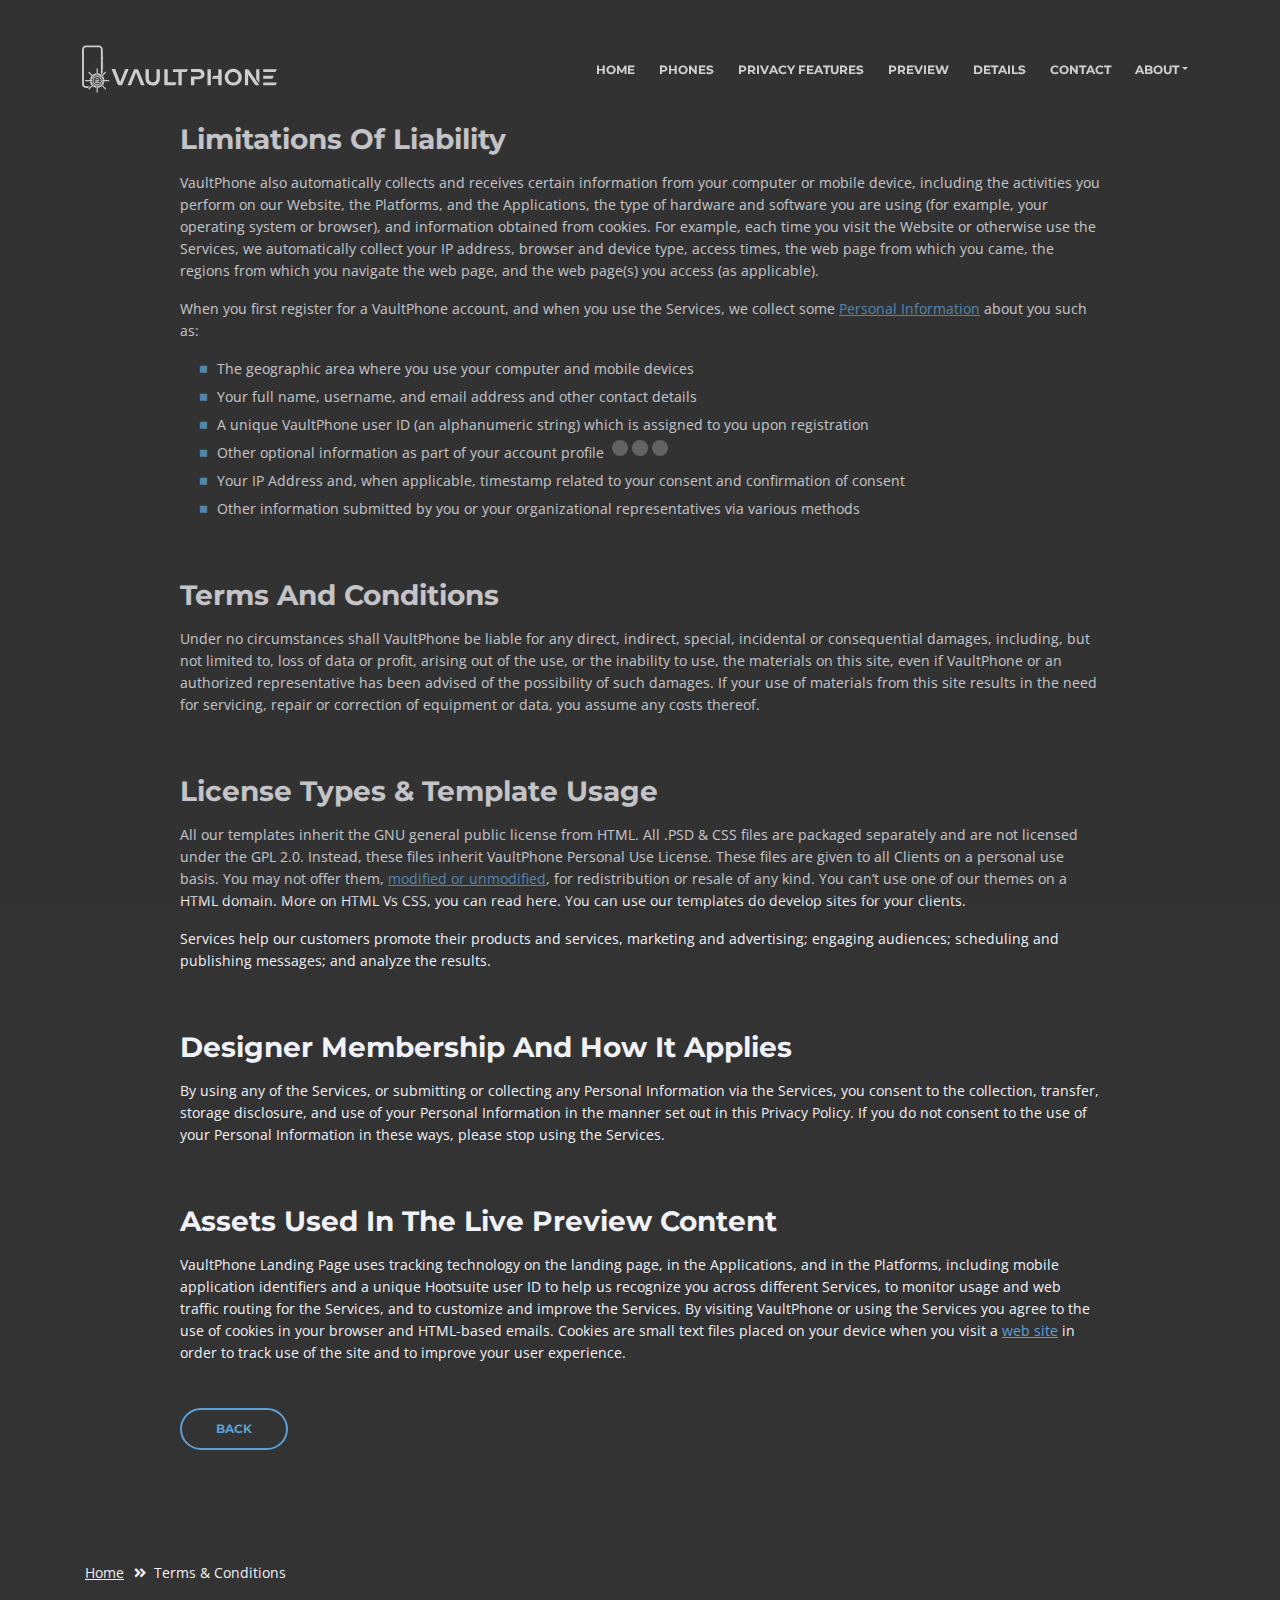
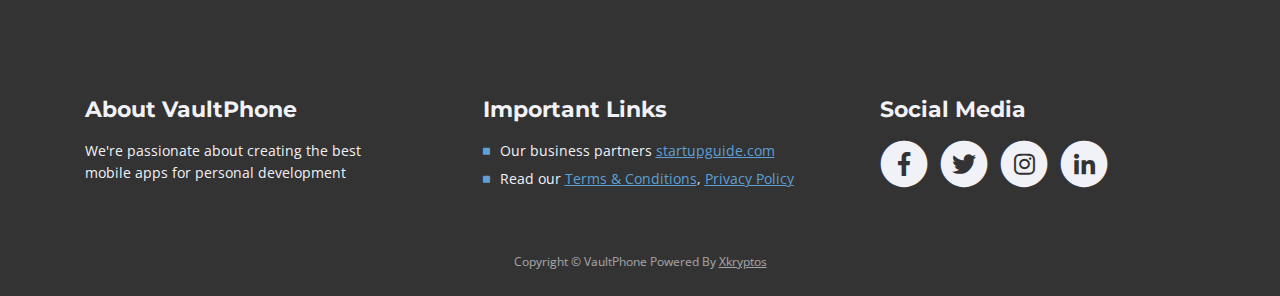
<file: terms-conditions.html>
<!DOCTYPE html>
<html lang="en">
<head>
    <meta charset="utf-8">
    <meta name="viewport" content="width=device-width, initial-scale=1, shrink-to-fit=no">
    
    <!-- SEO Meta Tags -->
    <meta name="description" content="Free mobile app HTML landing page template to help you build a great online presence for your app which will convert visitors into users">
    <meta name="author" content="Inovatik">

    <!-- OG Meta Tags to improve the way the post looks when you share the page on LinkedIn, Facebook, Google+ -->
	<meta property="og:site_name" content="" /> <!-- website name -->
	<meta property="og:site" content="" /> <!-- website link -->
	<meta property="og:title" content=""/> <!-- title shown in the actual shared post -->
	<meta property="og:description" content="" /> <!-- description shown in the actual shared post -->
	<meta property="og:image" content="" /> <!-- image link, make sure it's jpg -->
	<meta property="og:url" content="" /> <!-- where do you want your post to link to -->
	<meta property="og:type" content="article" />

    <!-- Website Title -->
    <title>Terms Conditions - VaultPhone </title>
    
    <!-- Styles -->
    <link href="https://fonts.googleapis.com/css?family=Open+Sans:300,300i,400,400i,600,600i,700,700i" rel="stylesheet">
    <link href="https://fonts.googleapis.com/css?family=Montserrat:600,700" rel="stylesheet">
    <link href="css/bootstrap.css" rel="stylesheet">
    <link href="css/fontawesome-all.css" rel="stylesheet">
    <link href="css/swiper.css" rel="stylesheet">
	<link href="css/magnific-popup.css" rel="stylesheet">
    <link href="css/styles.css" rel="stylesheet">
	
	<!-- Favicon  -->
    <link rel="icon" href="images/favicon.svg">
</head>
<body data-spy="scroll" data-target=".fixed-top">
    
    <!-- Preloader -->
	<div class="spinner-wrapper">
        <div class="spinner">
            <div class="bounce1"></div>
            <div class="bounce2"></div>
            <div class="bounce3"></div>
        </div>
    </div>
    <!-- end of preloader -->
    

    <!-- Navbar -->
    <nav class="navbar navbar-expand-md navbar-dark navbar-custom fixed-top">
        <!-- Text Logo - Use this if you don't have a graphic logo -->
        <!-- <a class="navbar-brand logo-text page-scroll" href="index.html">VaultPhone</a> -->

        <!-- Image Logo -->
        <a class="navbar-brand logo-image" href="index.html"><img src="images/logo.svg" alt="alternative"></a> 
        
        <!-- Mobile Menu Toggle Button -->
        <button class="navbar-toggler" type="button" data-toggle="collapse" data-target="#navbarsExampleDefault" aria-controls="navbarsExampleDefault" aria-expanded="false" aria-label="Toggle navigation">
            <span class="navbar-toggler-awesome fas fa-bars"></span>
            <span class="navbar-toggler-awesome fas fa-times"></span>
        </button>
        <!-- end of mobile menu toggle button -->

        <div class="collapse navbar-collapse" id="navbarsExampleDefault">
            <ul class="navbar-nav ml-auto">
                <li class="nav-item">
                    <a class="nav-link page-scroll" href="index.html#header">HOME <span class="sr-only">(current)</span></a>
                </li>
                <li class="nav-item">
                    <a class="nav-link page-scroll" href="#phones">PHONES</a>
                </li>
                <li class="nav-item">
                    <a class="nav-link page-scroll" href="#features">PRIVACY FEATURES</a>
                </li>
                <li class="nav-item ">
                    <a class="nav-link page-scroll" href="#preview">PREVIEW</a>
                </li>
                <li class="nav-item">      <a class="nav-link  page-scroll" href="#details" >DETAILS</a>

                </li><li class="nav-item">      <a class="nav-link  page-scroll" href="#contact" >CONTACT</a>

                </li>
                <!-- Dropdown Menu -->          
                <li class="nav-item dropdown">
                    <a class="nav-link dropdown-toggle page-scroll" href="#about"id="navbarDropdown" role="button" aria-haspopup="true" aria-expanded="false">ABOUT</a>
                    <div class="dropdown-menu" aria-labelledby="navbarDropdown">
                        <a class="dropdown-item" href="terms-conditions.html"><span class="item-text">TERMS CONDITIONS</span></a>
                        <div class="dropdown-items-divide-hr"></div>
                        <a class="dropdown-item" href="privacy-policy.html"><span class="item-text">PRIVACY POLICY</span></a>
                    
                    <div class="dropdown-items-divide-hr"></div>
                        <a class="dropdown-item" href="licensing.html"><span class="item-text">LICENSING</span></a>
                    
                    <div class="dropdown-items-divide-hr"></div>
                    <a class="dropdown-item" href="company.html"><span class="item-text">COMPANY </span></a>
                </div></div>
                </li>
                <!-- end of dropdown menu -->

                
            </ul>
            
        </div>
    </nav> <!-- end of navbar -->
    <!-- end of navbar -->

    <!-- Breadcrumbs -->
    <div class="ex-basic-1">
        <div class="container">
            <div class="row">
                <div class="col-lg-12">
                    
                </div> <!-- end of col -->
            </div> <!-- end of row -->
        </div> <!-- end of container -->
    </div> <!-- end of ex-basic-1 -->
    <!-- end of breadcrumbs -->


    <!-- Terms Content -->
    <div class="ex-basic-2">
        <div class="container">
            <div class="row">
                <div class="col-lg-10 offset-lg-1">
                    <div class="text-container">
                        <h3>Limitations Of Liability</h3>
                        <p>VaultPhone also automatically collects and receives certain information from your computer or mobile device, including the activities you perform on our Website, the Platforms, and the Applications, the type of hardware and software you are using (for example, your operating system or browser), and information obtained from cookies. For example, each time you visit the Website or otherwise use the Services, we automatically collect your IP address, browser and device type, access times, the web page from which you came, the regions from which you navigate the web page, and the web page(s) you access (as applicable).</p>
                        <p>When you first register for a VaultPhone account, and when you use the Services, we collect some <a class="turquoise" href="#your-link">Personal Information</a> about you such as:</p>
                        <ul class="list-unstyled li-space-lg indent">
                            <li class="media">
                                <i class="fas fa-square"></i>
                                <div class="media-body">The geographic area where you use your computer and mobile devices</div>
                            </li>
                            <li class="media">
                                <i class="fas fa-square"></i>
                                <div class="media-body">Your full name, username, and email address and other contact details</div>
                            </li>
                            <li class="media">
                                <i class="fas fa-square"></i>
                                <div class="media-body">A unique VaultPhone user ID (an alphanumeric string) which is assigned to you upon registration</div>
                            </li>
                            <li class="media">
                                <i class="fas fa-square"></i>
                                <div class="media-body">Other optional information as part of your account profile</div>
                            </li>
                            <li class="media">
                                <i class="fas fa-square"></i>
                                <div class="media-body">Your IP Address and, when applicable, timestamp related to your consent and confirmation of consent</div>
                            </li>
                            <li class="media">
                                <i class="fas fa-square"></i>
                                <div class="media-body">Other information submitted by you or your organizational representatives via various methods</div>
                            </li>
                        </ul>
                    </div> <!-- end of text-container -->
                    
                    <div class="text-container">
                        <h3>Terms And Conditions</h3>
                        <p>Under no circumstances shall VaultPhone be liable for any direct, indirect, special, incidental or consequential damages, including, but not limited to, loss of data or profit, arising out of the use, or the inability to use, the materials on this site, even if VaultPhone or an authorized representative has been advised of the possibility of such damages. If your use of materials from this site results in the need for servicing, repair or correction of equipment or data, you assume any costs thereof.</p>
                    </div> <!-- end of text-container -->

                    <div class="text-container">
                        <h3>License Types & Template Usage</h3>
                        <p>All our templates inherit the GNU general public license from HTML. All .PSD & CSS files are packaged separately and are not licensed under the GPL 2.0. Instead, these files inherit VaultPhone Personal Use License. These files are given to all Clients on a personal use basis. You may not offer them, <a class="turquoise" href="#your-link">modified or unmodified</a>, for redistribution or resale of any kind. You can’t use one of our themes on a HTML domain. More on HTML Vs CSS, you can read here. You can use our templates do develop sites for your clients.</p>
                        <p>Services help our customers promote their products and services, marketing and advertising; engaging audiences; scheduling and publishing messages; and analyze the results.</p>
                    </div> <!-- end of text-container -->

                    <div class="text-container">
                        <h3>Designer Membership And How It Applies</h3>
                        <p>By using any of the Services, or submitting or collecting any Personal Information via the Services, you consent to the collection, transfer, storage disclosure, and use of your Personal Information in the manner set out in this Privacy Policy. If you do not consent to the use of your Personal Information in these ways, please stop using the Services.</p>
                    </div> <!-- end of text-container -->
                    
                    <div class="text-container last">
                        <h3>Assets Used In The Live Preview Content</h3>
                        <p>VaultPhone Landing Page uses tracking technology on the landing page, in the Applications, and in the Platforms, including mobile application identifiers and a unique Hootsuite user ID to help us recognize you across different Services, to monitor usage and web traffic routing for the Services, and to customize and improve the Services. By visiting VaultPhone or using the Services you agree to the use of cookies in your browser and HTML-based emails. Cookies are small text files placed on your device when you visit a <a class="turquoise" href="#your-link">web site</a> in order to track use of the site and to improve your user experience.</p>
                        <a class="btn-outline-reg" href="index.html">BACK</a>
                    </div> <!-- end of text-container -->
                </div>
            </div> <!-- end of row -->
        </div> <!-- end of container -->
    </div> <!-- end of ex-basic -->
    <!-- end of terms content -->

    
    <!-- Breadcrumbs -->
    <div class="ex-basic-1">
        <div class="container">
            <div class="row">
                <div class="col-lg-12">
                    <div class="breadcrumbs">
                        <a href="index.html">Home</a><i class="fa fa-angle-double-right"></i><span>Terms & Conditions</span>
                    </div> <!-- end of breadcrumbs -->
                </div> <!-- end of col -->
            </div> <!-- end of row -->
        </div> <!-- end of container -->
    </div> <!-- end of ex-basic-1 -->
    <!-- end of breadcrumbs -->


    <!-- Footer -->
    <div class="footer">
        <div class="container">
            <div class="row">
                <div class="col-md-4">
                    <div class="footer-col">
                        <h4>About VaultPhone</h4>
                        <p>We're passionate about creating the best mobile apps for personal development</p>
                    </div>
                </div> <!-- end of col -->
                <div class="col-md-4">
                    <div class="footer-col middle">
                        <h4>Important Links</h4>
                        <ul class="list-unstyled li-space-lg">
                            <li class="media">
                                <i class="fas fa-square"></i>
                                <div class="media-body">Our business partners <a class="turquoise" href="#your-link">startupguide.com</a></div>
                            </li>
                            <li class="media">
                                <i class="fas fa-square"></i>
                                <div class="media-body">Read our <a class="turquoise" href="terms-conditions.html">Terms & Conditions</a>, <a class="turquoise" href="privacy-policy.html">Privacy Policy</a></div>
                            </li>
                        </ul>
                    </div>
                </div> <!-- end of col -->
                <div class="col-md-4">
                    <div class="footer-col last">
                        <h4>Social Media</h4>
                        <span class="fa-stack">
                            <a href="https://www.facebook.com/vaultphonee"  target="_blank" >
                                <i class="fas fa-circle fa-stack-2x"></i>
                                <i class="fab fa-facebook-f fa-stack-1x"></i>
                            </a>
                        </span>
                        <span class="fa-stack">
                            <a href="https://x.com/vaultphonee" target="_blank">
                                <i class="fas fa-circle fa-stack-2x"></i>
                                <i class="fab fa-twitter fa-stack-1x"></i>
                            </a>
</span>
                        <span class="fa-stack">
                            <a href="https://www.instagram.com/vaultphonee/" target="_blank" >
                                <i class="fas fa-circle fa-stack-2x"></i>
                                <i class="fab fa-instagram fa-stack-1x"></i>
                            </a>
                        </span>
                        <span class="fa-stack">
                            <a href="#your-link" target="_blank">
                                <i class="fas fa-circle fa-stack-2x"></i>
                                <i class="fab fa-linkedin-in fa-stack-1x"></i>
                            </a>
                        </span>
                    </div> 
                </div> <!-- end of col -->
            </div> <!-- end of row -->
        </div> <!-- end of container -->
    </div> <!-- end of footer -->  
    <!-- end of footer -->

    <!-- Copyright -->
    <div class="copyright">
        <div class="container">
            <div class="row">
                <div class="col-lg-12">
                    <p class="p-small">Copyright © VaultPhone  Powered By <a href="https://www.xkryptos.com">Xkryptos</a></p>
                </div> <!-- end of col -->
            </div> <!-- enf of row -->
        </div> <!-- end of container -->
    </div> <!-- end of copyright --> 
    <!-- end of copyright -->

	
    <!-- Scripts -->
    <script src="js/jquery.min.js"></script> <!-- jQuery for Bootstrap's JavaScript plugins -->
    <script src="js/popper.min.js"></script> <!-- Popper tooltip library for Bootstrap -->
    <script src="js/bootstrap.min.js"></script> <!-- Bootstrap framework -->
    <script src="js/jquery.easing.min.js"></script> <!-- jQuery Easing for smooth scrolling between anchors -->
    <script src="js/swiper.min.js"></script> <!-- Swiper for image and text sliders -->
    <script src="js/jquery.magnific-popup.js"></script> <!-- Magnific Popup for lightboxes -->
    <script src="js/morphext.min.js"></script> <!-- Morphtext rotating text in the header -->
    <script src="js/validator.min.js"></script> <!-- Validator.js - Bootstrap plugin that validates forms -->
    <script src="js/scripts.js"></script> <!-- Custom scripts -->
</body>
</html>
</file>
<file: css/styles.css>
/* Template: Juno - Multipurpose Landing Page Pack
   Author: InovatikThemes
   Created: Mar 2019
   Description: Master CSS file
*/

/*****************************************
Table Of Contents:

01. General Styles
02. Preloader
03. Navigation
04. Header
05. Features
******************************************/

/*****************************************
Colors:

- Text, navbar links - white #f1f1f8
- Buttons, bullets, icons - turquoise #5DA0D6
- Navbar - navy #333333
- Backgrounds - dark denim #333333
- Backgrounds - denim #333333
******************************************/


/******************************/
/*     01. General Styles     */
/******************************/
body,
html {
    width: 100%;
	height: 100%;
}

body, p {
	color: #f1f1f8; 
	font: 400 0.875rem/1.375rem "Open Sans", sans-serif;
}

.p-large {
	color: #f1f1f8;
	font: 400 1rem/1.5rem "Open Sans", sans-serif;
}

.p-small {
	color: #f1f1f8;
	font: 400 0.75rem/1.25rem "Open Sans", sans-serif;
}

.p-heading {
	margin-bottom: 3.75rem;
	text-align: center;
}

.li-space-lg li {
	margin-bottom: 0.375rem;
}

.indent {
	padding-left: 1.25rem;
}

h1 {
	color: #f1f1f8;
	font: 700 2.5rem/2.875rem "Montserrat", sans-serif;
}

h2 {
	color: #f1f1f8;
	font: 700 2.25rem/2.75rem "Montserrat", sans-serif;
}

h3 {
	color: #f1f1f8;
	font: 700 1.75rem/2.125rem "Montserrat", sans-serif;
}

h4 {
	color: #f1f1f8;
	font: 700 1.375rem/1.75rem "Montserrat", sans-serif;
}

h5 {
	color: #f1f1f8;
	font: 700 1.125rem/1.625rem "Montserrat", sans-serif;
}

h6 {
	color: #f1f1f8;
	font: 700 1rem/1.5rem "Montserrat", sans-serif;
}

a {
	color: #f1f1f8;
	text-decoration: underline;
}

a:hover {
	color: #f1f1f8;
	text-decoration: underline;
}

a.turquoise {
	color: #5DA0D6;
}

a.white {
	color: #fff;
}

.testimonial-text {
	font: italic 400 1rem/1.5rem "Open Sans", sans-serif;
}

.testimonial-author {
	font: 700 1rem/1.5rem "Montserrat", sans-serif;
}

.btn-solid-reg {
	display: inline-block;
	padding: 1.1875rem 2.125rem 1.1875rem 2.125rem;
	border: 0.125rem solid #5DA0D6;
	border-radius: 2rem;
	background-color: #5DA0D6;
	color: #fff;
	font: 700 0.75rem/0 "Montserrat", sans-serif;
	text-decoration: none;
	transition: all 0.2s;
}

.btn-solid-reg:hover {
	background-color: transparent;
	color: #5DA0D6;
	text-decoration: none;
}

.btn-solid-lg {
	display: inline-block;
	padding: 1.375rem 2.625rem 1.375rem 2.625rem;
	border: 0.125rem solid #5DA0D6;
	border-radius: 2rem;
	background-color: #5DA0D6;
	color: #fff;
	font: 700 0.75rem/0 "Montserrat", sans-serif;
	text-decoration: none;
	transition: all 0.2s;
}

.btn-solid-lg:hover {
	background-color: transparent;
	color: #5DA0D6;
	text-decoration: none;
}

.btn-solid-lg .fab {
	margin-right: 0.5rem;
	font-size: 1.25rem;
	line-height: 0;
	vertical-align: top;
}

.btn-solid-lg .fab.fa-google-play {
	font-size: 1rem;
}

.btn-outline-reg {
	display: inline-block;
	padding: 1.1875rem 2.125rem 1.1875rem 2.125rem;
	border: 0.125rem solid #5DA0D6;
	border-radius: 2rem;
	background-color: transparent;
	color: #5DA0D6;
	font: 700 0.75rem/0 "Montserrat", sans-serif;
	text-decoration: none;
	transition: all 0.2s;
}

.btn-outline-reg:hover {
	background-color: #5DA0D6;
	color: #fff;
	text-decoration: none;
}

.btn-outline-lg {
	display: inline-block;
	padding: 1.375rem 2.625rem 1.375rem 2.625rem;
	border: 0.125rem solid #5DA0D6;
	border-radius: 2rem;
	background-color: transparent;
	color: #5DA0D6;
	font: 700 0.75rem/0 "Montserrat", sans-serif;
	text-decoration: none;
	transition: all 0.2s;
}

.btn-outline-lg:hover {
	background-color: #5DA0D6;
	color: #fff;
	text-decoration: none;
}

.btn-outline-sm {
	display: inline-block;
	padding: 1rem 1.625rem 0.875rem 1.625rem;
	border: 0.125rem solid #5DA0D6;
	border-radius: 2rem;
	background-color: transparent;
	color: #5DA0D6;
	font: 700 0.625rem/0 "Montserrat", sans-serif;
	text-decoration: none;
	transition: all 0.2s;
}

.btn-outline-sm:hover {
	background-color: #5DA0D6;
	color: #fff;
	text-decoration: none;
}

.form-group {
	position: relative;
	margin-bottom: 1.25rem;
}

.form-group.has-error.has-danger {
	margin-bottom: 0.625rem;
}

.form-group.has-error.has-danger .help-block.with-errors ul {
	margin-top: 0.375rem;
}

.label-control {
	position: absolute;
	top: 0.87rem;
	left: 1.375rem;
	color: #f1f1f8;
	opacity: 1;
	font: 400 0.875rem/1.375rem "Open Sans", sans-serif;
	cursor: text;
	transition: all 0.2s ease;
}

/* IE10+ hack to solve lower label text position compared to the rest of the browsers */
@media screen and (-ms-high-contrast: active), screen and (-ms-high-contrast: none) {  
	.label-control {
		top: 0.9375rem;
	}
}

.form-control-input:focus + .label-control,
.form-control-input.notEmpty + .label-control,
.form-control-textarea:focus + .label-control,
.form-control-textarea.notEmpty + .label-control {
	top: 0.125rem;
	opacity: 1;
	font-size: 0.75rem;
	font-weight: 700;
}

.form-control-input,
.form-control-select {
	display: block; /* needed for proper display of the label in Firefox, IE, Edge */
	width: 100%;
	padding-top: 1.0625rem;
	padding-bottom: 0.0625rem;
	padding-left: 1.3125rem;
	border: 1px solid #9791ae;
	border-radius: 0.25rem;
	background-color: #413d52;
	color: #f1f1f8;
	font: 400 0.875rem/1.875rem "Open Sans", sans-serif;
	transition: all 0.2s;
	-webkit-appearance: none; /* removes inner shadow on form inputs on ios safari */
}

.form-control-select {
	padding-top: 0.5rem;
	padding-bottom: 0.5rem;
	height: 3rem;
}

/* IE10+ hack to solve lower label text position compared to the rest of the browsers */
@media screen and (-ms-high-contrast: active), screen and (-ms-high-contrast: none) {  
	.form-control-input {
		padding-top: 1.25rem;
		padding-bottom: 0.75rem;
		line-height: 1.75rem;
	}

	.form-control-select {
		padding-top: 0.875rem;
		padding-bottom: 0.75rem;
		height: 3.125rem;
		line-height: 2.125rem;
	}
}

select {
    /* you should keep these first rules in place to maintain cross-browser behavior */
    -webkit-appearance: none;
	-moz-appearance: none;
	-ms-appearance: none;
    -o-appearance: none;
    appearance: none;
    background-image: url('../images/down-arrow.png');
    background-position: 96% 50%;
    background-repeat: no-repeat;
    outline: none;
}

select::-ms-expand {
    display: none; /* removes the ugly default down arrow on select form field in IE11 */
}

.form-control-textarea {
	display: block; /* used to eliminate a bottom gap difference between Chrome and IE/FF */
	width: 100%;
	height: 8rem; /* used instead of html rows to normalize height between Chrome and IE/FF */
	padding-top: 1.25rem;
	padding-left: 1.3125rem;
	border: 1px solid #9791ae;
	border-radius: 0.25rem;
	background-color: #413d52;
	color: #f1f1f8;
	font: 400 0.875rem/1.75rem "Open Sans", sans-serif;
	transition: all 0.2s;
}

.form-control-input:focus,
.form-control-select:focus,
.form-control-textarea:focus {
	border: 1px solid #f1f1f8;
	outline: none; /* Removes blue border on focus */
}

.form-control-input:hover,
.form-control-select:hover,
.form-control-textarea:hover {
	border: 1px solid #f1f1f8;
}

.checkbox {
	font: 400 0.75rem/1.25rem "Open Sans", sans-serif;
}

input[type='checkbox'] {
	vertical-align: -15%;
	margin-right: 0.375rem;
}

/* IE10+ hack to raise checkbox field position compared to the rest of the browsers */
@media screen and (-ms-high-contrast: active), screen and (-ms-high-contrast: none) {  
	input[type='checkbox'] {
		vertical-align: -9%;
	}
}

.form-control-submit-button {
	display: inline-block;
	width: 100%;
	height: 3.125rem;
	border: 1px solid #5DA0D6;
	border-radius: 1.5rem;
	background-color: #5DA0D6;
	color: #fff;
	font: 700 0.75rem/1.75rem "Montserrat", sans-serif;
	cursor: pointer;
	transition: all 0.2s;
}

.form-control-submit-button:hover {
	background-color: transparent;
	color: #5DA0D6;
}

/* Form Success And Error Message Formatting */
#cmsgSubmit.h3.text-center.tada.animated,
#pmsgSubmit.h3.text-center.tada.animated,
#cmsgSubmit.h3.text-center,
#pmsgSubmit.h3.text-center {
	display: block;
	margin-bottom: 0;
	color: #f1f1f8;
	font: 400 1.125rem/1rem "Open Sans", sans-serif;
}

.help-block.with-errors .list-unstyled {
	color: #f1f1f8;
	font-size: 0.75rem;
	line-height: 1.125rem;
	text-align: left;
}

.help-block.with-errors ul {
	margin-bottom: 0;
}
/* end of form success and error message formatting */

/* Form Success And Error Message Animation - Animate.css */
@-webkit-keyframes tada {
	from {
		-webkit-transform: scale3d(1, 1, 1);
		-ms-transform: scale3d(1, 1, 1);
		transform: scale3d(1, 1, 1);
	}
	10%, 20% {
		-webkit-transform: scale3d(.9, .9, .9) rotate3d(0, 0, 1, -3deg);
		-ms-transform: scale3d(.9, .9, .9) rotate3d(0, 0, 1, -3deg);
		transform: scale3d(.9, .9, .9) rotate3d(0, 0, 1, -3deg);
	}
	30%, 50%, 70%, 90% {
		-webkit-transform: scale3d(1.1, 1.1, 1.1) rotate3d(0, 0, 1, 3deg);
		-ms-transform: scale3d(1.1, 1.1, 1.1) rotate3d(0, 0, 1, 3deg);
		transform: scale3d(1.1, 1.1, 1.1) rotate3d(0, 0, 1, 3deg);
	}
	40%, 60%, 80% {
		-webkit-transform: scale3d(1.1, 1.1, 1.1) rotate3d(0, 0, 1, -3deg);
		-ms-transform: scale3d(1.1, 1.1, 1.1) rotate3d(0, 0, 1, -3deg);
		transform: scale3d(1.1, 1.1, 1.1) rotate3d(0, 0, 1, -3deg);
	}
	to {
		-webkit-transform: scale3d(1, 1, 1);
		-ms-transform: scale3d(1, 1, 1);
		transform: scale3d(1, 1, 1);
	}
}

@keyframes tada {
	from {
		-webkit-transform: scale3d(1, 1, 1);
		-ms-transform: scale3d(1, 1, 1);
		transform: scale3d(1, 1, 1);
	}
	10%, 20% {
		-webkit-transform: scale3d(.9, .9, .9) rotate3d(0, 0, 1, -3deg);
		-ms-transform: scale3d(.9, .9, .9) rotate3d(0, 0, 1, -3deg);
		transform: scale3d(.9, .9, .9) rotate3d(0, 0, 1, -3deg);
	}
	30%, 50%, 70%, 90% {
		-webkit-transform: scale3d(1.1, 1.1, 1.1) rotate3d(0, 0, 1, 3deg);
		-ms-transform: scale3d(1.1, 1.1, 1.1) rotate3d(0, 0, 1, 3deg);
		transform: scale3d(1.1, 1.1, 1.1) rotate3d(0, 0, 1, 3deg);
	}
	40%, 60%, 80% {
		-webkit-transform: scale3d(1.1, 1.1, 1.1) rotate3d(0, 0, 1, -3deg);
		-ms-transform: scale3d(1.1, 1.1, 1.1) rotate3d(0, 0, 1, -3deg);
		transform: scale3d(1.1, 1.1, 1.1) rotate3d(0, 0, 1, -3deg);
	}
	to {
		-webkit-transform: scale3d(1, 1, 1);
		-ms-transform: scale3d(1, 1, 1);
		transform: scale3d(1, 1, 1);
	}
}

.tada {
	-webkit-animation-name: tada;
	animation-name: tada;
}

.animated {
	-webkit-animation-duration: 1s;
	animation-duration: 1s;
	-webkit-animation-fill-mode: both;
	animation-fill-mode: both;
}
/* end of form success and error message animation - Animate.css */

/* Fade-move Animation For Lightbox - Magnific Popup */
/* at start */
.my-mfp-slide-bottom .zoom-anim-dialog {
	opacity: 0;
	transition: all 0.2s ease-out;
	-webkit-transform: translateY(-1.25rem) perspective(37.5rem) rotateX(10deg);
	-ms-transform: translateY(-1.25rem) perspective(37.5rem) rotateX(10deg);
	transform: translateY(-1.25rem) perspective(37.5rem) rotateX(10deg);
}

/* animate in */
.my-mfp-slide-bottom.mfp-ready .zoom-anim-dialog {
	opacity: 1;
	-webkit-transform: translateY(0) perspective(37.5rem) rotateX(0); 
	-ms-transform: translateY(0) perspective(37.5rem) rotateX(0); 
	transform: translateY(0) perspective(37.5rem) rotateX(0); 
}

/* animate out */
.my-mfp-slide-bottom.mfp-removing .zoom-anim-dialog {
	opacity: 0;
	-webkit-transform: translateY(-0.625rem) perspective(37.5rem) rotateX(10deg); 
	-ms-transform: translateY(-0.625rem) perspective(37.5rem) rotateX(10deg); 
	transform: translateY(-0.625rem) perspective(37.5rem) rotateX(10deg); 
}

/* dark overlay, start state */
.my-mfp-slide-bottom.mfp-bg {
	opacity: 0;
	transition: opacity 0.2s ease-out;
}

/* animate in */
.my-mfp-slide-bottom.mfp-ready.mfp-bg {
	opacity: 0.8;
}
/* animate out */
.my-mfp-slide-bottom.mfp-removing.mfp-bg {
	opacity: 0;
}
/* end of fade-move animation for lightbox - magnific popup */

/* Fade Animation For Image Slider - Magnific Popup */
@-webkit-keyframes fadeIn {
	from {
		opacity: 0;
	}
	to {
		opacity: 1;
	}
}

@keyframes fadeIn {
	from {
		opacity: 0;
	}
	to {
		opacity: 1;
	}
}

.fadeIn {
	-webkit-animation: fadeIn 0.6s;
	animation: fadeIn 0.6s;
}

@-webkit-keyframes fadeOut {
	from {
		opacity: 1;
	}
	to {
		opacity: 0;
	}
}

@keyframes fadeOut {
	from {
		opacity: 1;
	}
	to {
		opacity: 0;
	}
}

.fadeOut {
	-webkit-animation: fadeOut 0.8s;
	animation: fadeOut 0.8s;
}
/* end of fade animation for image slider - magnific popup */


/*************************/
/*     02. Preloader     */
/*************************/
.spinner-wrapper {
	position: fixed;
	z-index: 999999;
	top: 0;
	right: 0;
	bottom: 0;
	left: 0;
	background: #333333;
}

.spinner {
	position: absolute;
	top: 50%; /* centers the loading animation vertically one the screen */
	left: 50%; /* centers the loading animation horizontally one the screen */
	width: 3.75rem;
	height: 1.25rem;
	margin: -0.625rem 0 0 -1.875rem; /* is width and height divided by two */ 
	text-align: center;
}

.spinner > div {
	display: inline-block;
	width: 1rem;
	height: 1rem;
	border-radius: 100%;
	background-color: #fff;
	-webkit-animation: sk-bouncedelay 1.4s infinite ease-in-out both;
	animation: sk-bouncedelay 1.4s infinite ease-in-out both;
}

.spinner .bounce1 {
	-webkit-animation-delay: -0.32s;
	animation-delay: -0.32s;
}

.spinner .bounce2 {
	-webkit-animation-delay: -0.16s;
	animation-delay: -0.16s;
}

@-webkit-keyframes sk-bouncedelay {
	0%, 80%, 100% { -webkit-transform: scale(0); }
	40% { -webkit-transform: scale(1.0); }
}

@keyframes sk-bouncedelay {
	0%, 80%, 100% { 
		-webkit-transform: scale(0);
		-ms-transform: scale(0);
		transform: scale(0);
	} 40% { 
		-webkit-transform: scale(1.0);
		-ms-transform: scale(1.0);
		transform: scale(1.0);
	}
}


/**************************/
/*     03. Navigation     */
/**************************/
.navbar-custom {
	background-color: #333333;
	box-shadow: 0 0.0625rem 0.375rem 0 rgba(0, 0, 0, 0.1);
	font: 700 0.75rem/2rem "Montserrat", sans-serif;
	transition: all 0.2s;
}

.navbar-custom .navbar-brand.logo-image img {
    width: 200px;
	height: 60px;
	margin-bottom: 1px;
	-webkit-backface-visibility: hidden;
}

.navbar-custom .navbar-brand.logo-text {
	font: 700 2.375rem/1.5rem "Montserrat", sans-serif;
	color: #fff;
	letter-spacing: -0.5px;
	text-decoration: none;
}

.navbar-custom .navbar-nav {
	margin-top: 0.75rem;
}

.navbar-custom .nav-item .nav-link {
	padding: 0 0.75rem 0 0.75rem;
	color: #fff;
	text-decoration: none;
	transition: all 0.2s ease;
}

.navbar-custom .nav-item .nav-link:hover,
.navbar-custom .nav-item .nav-link.active {
	color: #5DA0D6;
}

/* Dropdown Menu */
.navbar-custom .dropdown:hover > .dropdown-menu {
	display: block; /* this makes the dropdown menu stay open while hovering it */
	min-width: auto;
	animation: fadeDropdown 0.2s; /* required for the fade animation */
}

@keyframes fadeDropdown {
    0% {
        opacity: 0;
    }

    100% {
        opacity: 1;
    }
}

.navbar-custom .dropdown-toggle:focus { /* removes dropdown outline on focus  */
	outline: 0;
}

.navbar-custom .dropdown-menu {
	margin-top: 0;
	border: none;
	border-radius: 0.25rem;
	background-color: #333333;
}

.navbar-custom .dropdown-item {
	color: #fff;
	text-decoration: none;
}

.navbar-custom .dropdown-item:hover {
	background-color: #333333;
}

.navbar-custom .dropdown-item .item-text {
	font: 700 0.75rem/1.5rem "Montserrat", sans-serif;
}

.navbar-custom .dropdown-item:hover .item-text {
	color: #5DA0D6;
}

.navbar-custom .dropdown-items-divide-hr {
	width: 100%;
	height: 1px;
	margin: 0.25rem auto 0.25rem auto;
	border: none;
	background-color: #b5bcc4;
	opacity: 0.2;
}
/* end of dropdown menu */

.navbar-custom .social-icons {
	display: none;
}

.navbar-custom .navbar-toggler {
	border: none;
	color: #fff;
	font-size: 2rem;
}

.navbar-custom button[aria-expanded='false'] .navbar-toggler-awesome.fas.fa-times{
	display: none;
}

.navbar-custom button[aria-expanded='false'] .navbar-toggler-awesome.fas.fa-bars{
	display: inline-block;
}

.navbar-custom button[aria-expanded='true'] .navbar-toggler-awesome.fas.fa-bars{
	display: none;
}

.navbar-custom button[aria-expanded='true'] .navbar-toggler-awesome.fas.fa-times{
	display: inline-block;
	margin-right: 0.125rem;
}


/*********************/
/*    04. Header     */
/*********************/
.header {
	background: linear-gradient(to bottom right, rgba(72, 72, 212, 0), rgba(241, 104, 104, 0)), url('../images/header-background.jpg') center center no-repeat;
	background-size: cover;
	background-color: #333333;
}

.header .header-content {
	padding-top: 8.5rem;
	padding-bottom: 7rem;
	text-align: center;
}

.header .text-container {
	margin-bottom: 3rem;
}

.header h1 {
	margin-bottom: 1rem;
}

.header #js-rotating {
	color: #40e0ee;
}

.header .p-large {
	margin-bottom: 2rem;
}

.header .btn-solid-lg {
	margin-right: 0.5rem;
	margin-bottom: 1.25rem;
}


/****************************/
/*     05. Testimonials     */
/****************************/
.slider-1 {
	padding-top: 6.875rem;
	padding-bottom: 6.375rem;
	background-color: #333333;
}

.slider-1 .slider-container {
	position: relative;
}

.slider-1 .swiper-container {
	position: static;
	width: 90%;
	text-align: center;
}

.slider-1 .swiper-button-prev:focus,
.slider-1 .swiper-button-next:focus {
	/* even if you can't see it chrome you can see it on mobile device */
	outline: none;
}

.slider-1 .swiper-button-prev {
	left: -0.5rem;
	background-image: url("data:image/svg+xml;charset=utf-8,%3Csvg%20xmlns%3D'http%3A%2F%2Fwww.w3.org%2F2000%2Fsvg'%20viewBox%3D'0%200%2028%2044'%3E%3Cpath%20d%3D'M0%2C22L22%2C0l2.1%2C2.1L4.2%2C22l19.9%2C19.9L22%2C44L0%2C22L0%2C22L0%2C22z'%20fill%3D'%23f1f1f8'%2F%3E%3C%2Fsvg%3E");
	background-size: 1.125rem 1.75rem;
}

.slider-1 .swiper-button-next {
	right: -0.5rem;
	background-image: url("data:image/svg+xml;charset=utf-8,%3Csvg%20xmlns%3D'http%3A%2F%2Fwww.w3.org%2F2000%2Fsvg'%20viewBox%3D'0%200%2028%2044'%3E%3Cpath%20d%3D'M27%2C22L27%2C22L5%2C44l-2.1-2.1L22.8%2C22L2.9%2C2.1L5%2C0L27%2C22L27%2C22z'%20fill%3D'%23f1f1f8'%2F%3E%3C%2Fsvg%3E");
	background-size: 1.125rem 1.75rem;
}

.slider-1 .card {
	position: relative;
	border: none;
	background-color: transparent;
}

.slider-1 .card-image {
	width: 6rem;
	height: 6rem;
	margin-right: auto;
	margin-bottom: 0.25rem;
	margin-left: auto;
	border-radius: 50%;
}

.slider-1 .card-body {
	padding-bottom: 0;
}

.slider-1 .testimonial-author {
	margin-bottom: 0;
}


/************************/
/*     05. Features     */
/************************/
.tabs {
	padding-top: 6.5rem;
	padding-bottom: 4.25rem;
	background-color: #333333;
}

.tabs h2 {
	margin-bottom: 1.125rem;
	text-align: center;
}

.tabs .p-heading {
	margin-bottom: 3.125rem;
}

.tabs .nav-tabs {
	margin-right: auto;
	margin-bottom: 2.5rem;
	margin-left: auto;
	justify-content: center;
	border-bottom: none;
}

.tabs .nav-link {
	margin-bottom: 1rem;
	padding: 0.5rem 1.375rem 0.25rem 1.375rem;
	border: none;
	border-bottom: 0.1875rem solid #f1f1f8;
	border-radius: 0;
	color: #f1f1f8;
	font: 700 1rem/1.75rem "Montserrat", sans-serif;
	text-decoration: none;
	transition: all 0.2s ease;
}

.tabs .nav-link.active,
.tabs .nav-link:hover {
	border-bottom: 0.1875rem solid #5DA0D6;
	background-color: transparent;
	color: #5DA0D6;
}

.tabs .nav-link .fas {
	margin-right: 0.375rem;
	font-size: 1rem;
}

.tabs .tab-content {
	width: 100%; /* for proper display in IE11 */
}

.tabs .card {
	border: none;
	background: transparent;
}

.tabs .card-body {
	padding: 1rem 0 1.25rem 0;
}

.tabs .card-title {
	margin-bottom: 0.5rem;
}

.tabs .card .card-icon {
	display: inline-block;
	width: 3.5rem;
	height: 3.5rem;
	border-radius: 50%;
	background-color: #5DA0D6;
	text-align: center;
	vertical-align: top;
}

.tabs .card .card-icon .fas,
.tabs .card .card-icon .far {
	color: #fff;
	font-size: 1.75rem;
	line-height: 3.5rem;
}

.tabs #tab-1 .card.left-pane .text-wrapper {
	display: inline-block;
	width: 75%;
}

.tabs #tab-1 .card.left-pane .card-icon {
	float: left;
	margin-right: 1rem;
}

.tabs #tab-1 img {
	display: block;
	margin: 2rem auto 3rem auto;
}

.tabs #tab-1 .card.right-pane .text-wrapper {
	display: inline-block;
	width: 75%;
}

.tabs #tab-1 .card.right-pane .card-icon {
	margin-right: 1rem;
}

.tabs #tab-2 img {
	display: block;
	margin: 0 auto 2rem auto;
}

.tabs #tab-2 .text-area {
	margin-top: 1.5rem;
}

.tabs #tab-2 h3 {
	margin-bottom: 0.75rem;
}

.tabs #tab-2 .icon-cards-area {
	margin-top: 2.5rem;
}

.tabs #tab-2 .icon-cards-area .card {
	width: 100%; /* for proper display in IE11 */
}

.tabs #tab-3 .icon-cards-area .card {
	width: 100%; /* for proper display in IE11 */
}

.tabs #tab-3 .text-area {
	margin-top: 0.75rem;
	margin-bottom: 4rem;
}

.tabs #tab-3 h3 {
	margin-bottom: 0.75rem;
}

.tabs #tab-3 img {
	margin: 0 auto 3rem auto;
}


/*********************/
/*     07. Video     */
/*********************/
.basic-1 {
	padding-top: 6.375rem;
	padding-bottom: 6.875rem;
	background: url('../images/video-background.jpg') center center no-repeat;
	background-size: cover; 
	background-color: #333333;
}

.basic-1 h2 {
	margin-bottom: 1.125rem;
	text-align: center;
}

.basic-1 .p-heading {
	margin-bottom: 4rem;
	text-align: center;
}

.basic-1 .image-container img {
	border-radius: 0.375rem;
}

.basic-1 .video-wrapper {
	position: relative;
}

/* Video Play Button */
.basic-1 .video-play-button {
	position: absolute;
	z-index: 10;
	top: 50%;
	left: 50%;
	display: block;
	box-sizing: content-box;
	width: 2rem;
	height: 2.75rem;
	padding: 1.125rem 1.25rem 1.125rem 1.75rem;
	border-radius: 50%;
	-webkit-transform: translateX(-50%) translateY(-50%);
	-ms-transform: translateX(-50%) translateY(-50%);
	transform: translateX(-50%) translateY(-50%);
}
  
.basic-1 .video-play-button:before {
	content: "";
	position: absolute;
	z-index: 0;
	top: 50%;
	left: 50%;
	display: block;
	width: 4.75rem;
	height: 4.75rem;
	border-radius: 50%;
	background: #4eaaff;
	animation: pulse-border 1500ms ease-out infinite;
	-webkit-transform: translateX(-50%) translateY(-50%);
	-ms-transform: translateX(-50%) translateY(-50%);
	transform: translateX(-50%) translateY(-50%);
}
  
.basic-1 .video-play-button:after {
	content: "";
	position: absolute;
	z-index: 1;
	top: 50%;
	left: 50%;
	display: block;
	width: 4.375rem;
	height: 4.375rem;
	border-radius: 50%;
	background: #4eaaff;
	transition: all 200ms;
	-webkit-transform: translateX(-50%) translateY(-50%);
	-ms-transform: translateX(-50%) translateY(-50%);
	transform: translateX(-50%) translateY(-50%);
}
  
.basic-1 .video-play-button span {
	position: relative;
	display: block;
	z-index: 3;
	top: 0.375rem;
	left: 0.25rem;
	width: 0;
	height: 0;
	border-left: 1.625rem solid #fff;
	border-top: 1rem solid transparent;
	border-bottom: 1rem solid transparent;
}
  
@keyframes pulse-border {
	0% {
		transform: translateX(-50%) translateY(-50%) translateZ(0) scale(1);
		opacity: 1;
	}
	100% {
		transform: translateX(-50%) translateY(-50%) translateZ(0) scale(1.5);
		opacity: 0;
	}
}
/* end of video play button */  


/*************************/
/*     09. Details 1     */
/*************************/
.basic-2 {
	padding-top: 8rem;
	padding-bottom: 3.5rem;
	background-color: #333333;
}

.basic-2 img {
	margin-bottom: 3.5rem;
}

.basic-2 h3 {
	margin-bottom: 1.125rem;
}

.basic-2 .btn-solid-reg {
	margin-top: 0.5rem;
}


/*************************/
/*     10. Details 2     */
/*************************/
.basic-3 {
	padding-top: 3.5rem;
	padding-bottom: 7.25rem;
	background-color: #333333;
}

.basic-3 .text-container {
	margin-bottom: 3.5rem;
}

.basic-3 h3 {
	margin-bottom: 1.125rem;
}

.basic-3 .btn-solid-reg {
	margin-top: 0.5rem;
}


/**********************************/
/*     11. Details Lightboxes     */
/**********************************/
.lightbox-basic {
	position: relative;
	max-width: 46.875rem;
	margin: 2.5rem auto;
	padding: 3rem 1rem;
	border-radius: 0.25rem;
	background-color: #333333;
	text-align: left;
}

.lightbox-basic img {
	display: block;
	margin-right: auto;
	margin-bottom: 3rem;
	margin-left: auto;
}

.lightbox-basic h3 {
	margin-bottom: 0.625rem;
}

.lightbox-basic hr {
	width: 3.75rem;
	height: 0.125rem;
	margin-top: 0.125rem;
	margin-bottom: 1.125rem;
	margin-left: 0;
	border: 0;
	background-color: #5DA0D6;
	text-align: left;
}

.lightbox-basic h4 {
	margin-top: 1.75rem;
	margin-bottom: 0.75rem;
}

.lightbox-basic table {
	margin-top: 1rem;
	margin-bottom: 1.5rem;
}

.lightbox-basic table tr {
	line-height: 1.75em;
}

.lightbox-basic table .icon-cell {
	width: 2rem;
	padding-right: 0.25rem;
	color: #5DA0D6;
	text-align: center;
}

.lightbox-basic a.mfp-close.as-button {
	position: relative;
	width: auto;
	height: auto;
	margin-left: 0.375rem;
	color: #5DA0D6;
	opacity: 1;
}

.lightbox-basic a.mfp-close.as-button:hover {
	color: #f1f1f8;
}

.lightbox-basic button.mfp-close.x-button {
	position: absolute;
	top: -0.375rem;
	right: -0.375rem;
	width: 2.75rem;
	height: 2.75rem;
	color: #f1f1f8;
}


/***************************/
/*     12. Screenshots     */
/***************************/
.slider-2 {
	padding-top: 6.875rem;
	padding-bottom: 6.875rem;
	background-color: #333333;
}

.slider-2 .slider-container {
	position: relative;
}

.slider-2 .swiper-container {
	position: static;
	width: 90%;
	text-align: center;
}

.slider-2 .swiper-button-prev,
.slider-2 .swiper-button-next {
	top: 50%;
	width: 1.125rem;
}

.slider-2 .swiper-button-prev:focus,
.slider-2 .swiper-button-next:focus {
	/* even if you can't see it chrome you can see it on mobile device */
	outline: none;
}

.slider-2 .swiper-button-prev {
	left: -0.5rem;
	background-image: url("data:image/svg+xml;charset=utf-8,%3Csvg%20xmlns%3D'http%3A%2F%2Fwww.w3.org%2F2000%2Fsvg'%20viewBox%3D'0%200%2028%2044'%3E%3Cpath%20d%3D'M0%2C22L22%2C0l2.1%2C2.1L4.2%2C22l19.9%2C19.9L22%2C44L0%2C22L0%2C22L0%2C22z'%20fill%3D'%23ffffff'%2F%3E%3C%2Fsvg%3E");
	background-size: 1.125rem 1.75rem;
}

.slider-2 .swiper-button-next {
	right: -0.5rem;
	background-image: url("data:image/svg+xml;charset=utf-8,%3Csvg%20xmlns%3D'http%3A%2F%2Fwww.w3.org%2F2000%2Fsvg'%20viewBox%3D'0%200%2028%2044'%3E%3Cpath%20d%3D'M27%2C22L27%2C22L5%2C44l-2.1-2.1L22.8%2C22L2.9%2C2.1L5%2C0L27%2C22L27%2C22z'%20fill%3D'%23ffffff'%2F%3E%3C%2Fsvg%3E");
	background-size: 1.125rem 1.75rem;
}


/************************/
/*     13. Download     */
/************************/
.basic-4 {
	padding-top: 6.5rem;
	padding-bottom: 6.75rem;
	background: url('../images/download-background.jpg') center center no-repeat;
	background-size: cover; 
	background-color: #333333;
}

.basic-4 .text-container {
	margin-bottom: 3.5rem;
	text-align: center;
}

.basic-4 h2 {
	margin-bottom: 1.25rem;
}

.basic-4 .p-large {
	margin-bottom: 1.75rem;
}

.basic-4 .btn-solid-lg {
	margin-right: 0.5rem;
	margin-bottom: 1.25rem;
}


/**************************/
/*     18. Statistics     */
/**************************/
.counter {
	padding-top: 6.5rem;
	padding-bottom: 5.375rem;
	background-color: #333333;
	text-align: center;
}

.counter #counter .cell {
	display: inline-block;
	width: 6.25rem;
	margin-right: 1rem;
	margin-left: 1rem;
	margin-bottom: 2rem;
}

.counter #counter .counter-value {
	color: #f1f1f8;
	font: 700 3.5rem/4.25rem "Montserrat", sans-serif;	
	vertical-align: middle;
}

.counter #counter .counter-info {
	margin-bottom: 0;
	color: #5DA0D6;
	font: 400 0.875rem/1.25rem "Open Sans", sans-serif;
	vertical-align: middle;
}


/***********************/
/*     16. Contact     */
/***********************/
.form {
	padding-top: 6.25rem;
	padding-bottom: 5.625rem;
	background: url('../images/contact-background.jpg') center bottom no-repeat;
	background-size: cover; 
	background-color: #333333;
}

.form h2 {
	margin-bottom: 1.125rem;
	text-align: center;
}

.form .list-unstyled {
	margin-bottom: 3.75rem;
	font-size: 1rem;
	line-height: 1.5rem;
	text-align: center;
}

.form .list-unstyled .fas,
.form .list-unstyled .fab {
	margin-right: 0.5rem;
	font-size: 0.875rem;
	color: #5DA0D6;
}

.form .list-unstyled .fa-phone {
	vertical-align: 3%;
}


/**********************/
/*     16. Footer     */
/**********************/
.footer {
	padding-top: 5rem;
	background-color: #333333;
}

.footer .footer-col {
	margin-bottom: 2.25rem;
}

.footer h4 {
	margin-bottom: 1rem;
}

.footer .list-unstyled .fas {
	color: #5DA0D6;
	font-size: 0.5rem;
	line-height: 1.375rem;
}

.footer .list-unstyled .media-body {
	margin-left: 0.625rem;
}

.footer .fa-stack {
	margin-bottom: 0.75rem;
	margin-right: 0.5rem;
	font-size: 1.5rem;
}

.footer .fa-stack .fa-stack-1x {
    color: #333333;
	transition: all 0.2s ease;
}

.footer .fa-stack .fa-stack-2x {
	color: #f1f1f8;
	transition: all 0.2s ease;
}

.footer .fa-stack:hover .fa-stack-1x {
	color: #f1f1f8;
}

.footer .fa-stack:hover .fa-stack-2x {
    color: #5DA0D6;
}


/*************************/
/*     17. Copyright     */
/*************************/
.copyright {
	padding-top: 1rem;
	padding-bottom: 0.5rem;
	background-color: #333333;
	text-align: center;
}

.copyright .p-small {
	color: #f1f1f8;
	opacity: 0.6;
}


/**********************************/
/*     18. Back To Top Button     */
/**********************************/
a.back-to-top {
	position: fixed;
	z-index: 999;
	right: 0.75rem;
	bottom: 0.75rem;
	display: none;
	width: 2.625rem;
	height: 2.625rem;
	border-radius: 1.875rem;
	background: #5DA0D6 url("../images/up-arrow.png") no-repeat center 47%;
	background-size: 1.125rem 1.125rem;
	text-indent: -9999px;
}

a:hover.back-to-top {
	background-color: #36edfd; 
}


/***************************/
/*     19. Extra Pages     */
/***************************/
.ex-header {
	padding-top: 8rem;
	padding-bottom: 5rem;
	background: linear-gradient(to bottom right, #2c1a7e, #5557db);
	text-align: center;
}

.ex-basic-1 {
	padding-top: 2rem;
	padding-bottom: 0.875rem;
	background-color: #333333;
}

.ex-basic-1 .breadcrumbs {
	margin-bottom: 1.125rem;
}

.ex-basic-1 .breadcrumbs .fa {
	margin-right: 0.5rem;
	margin-left: 0.625rem;
}

.ex-basic-2 {
	padding-top: 4.75rem;
	padding-bottom: 4rem;
	background-color: #333333;
}

.ex-basic-2 h3 {
	margin-bottom: 1rem;
}

.ex-basic-2 .text-container {
	margin-bottom: 3.625rem;
}

.ex-basic-2 .text-container.last {
	margin-bottom: 0;
}

.ex-basic-2 .list-unstyled .fas {
	color: #5DA0D6;
	font-size: 0.5rem;
	line-height: 1.375rem;
}

.ex-basic-2 .list-unstyled .media-body {
	margin-left: 0.625rem;
}

.ex-basic-2 .btn-outline-reg {
	margin-top: 1.75rem;
}

.ex-basic-2 .image-container-large {
	margin-bottom: 4rem;
}

.ex-basic-2 .image-container-large img {
	border-radius: 0.25rem;
}

.ex-basic-2 .image-container-small img {
	border-radius: 0.25rem;
}

.ex-basic-2 .text-container.dark-bg {
	padding: 1.625rem 1.5rem 0.75rem 2rem;
	background-color: #f9fafc;
}


/*****************************/
/*     20. Media Queries     */
/*****************************/	
/* Min-width width 768px */
@media (min-width: 768px) {
	
	/* General Styles */
	.p-heading {
		width: 85%;
		margin-right: auto;
		margin-left: auto;
	}

	h1 {
		font: 700 3.25rem/3.75rem "Montserrat", sans-serif;
	}
	/* end of general styles */


	/* Navigation */
	.navbar-custom {
		padding: 2.125rem 1.5rem 2.125rem 2rem;
		box-shadow: none;
        background: transparent;
	}
	
	.navbar-custom .navbar-brand.logo-text {
		color: #fff;
	}

	.navbar-custom .navbar-nav {
		margin-top: 0;
	}

	.navbar-custom .nav-item .nav-link {
		padding: 0.25rem 0.75rem 0.25rem 0.75rem;
		color: #fff;
	}
	
	.navbar-custom .nav-item .nav-link:hover,
	.navbar-custom .nav-item .nav-link.active {
		color: #5DA0D6;
	}

	.navbar-custom.top-nav-collapse {
        padding: 0.5rem 1.5rem 0.5rem 2rem;
		box-shadow: 0 0.0625rem 0.375rem 0 rgba(0, 0, 0, 0.1);
		background-color: #333333;
	}

	.navbar-custom.top-nav-collapse .navbar-brand.logo-text {
		color: #fff;
	}

	.navbar-custom.top-nav-collapse .nav-item .nav-link {
		color: #fff;
	}
	
	.navbar-custom.top-nav-collapse .nav-item .nav-link:hover,
	.navbar-custom.top-nav-collapse .nav-item .nav-link.active {
		color: #5DA0D6;
	}

	.navbar-custom .dropdown-menu {
		box-shadow: 0 0.25rem 0.375rem 0 rgba(0, 0, 0, 0.03);
	}

	.navbar-custom .dropdown-item {
		padding-top: 0.25rem;
		padding-bottom: 0.25rem;
	}

	.navbar-custom .dropdown-items-divide-hr {
		width: 84%;
	}
	/* end of navigation */


	/* Header */
	.header .header-content {
		padding-top: 11rem;
	}
	/* end of header */


	/* Testimonials */
	.slider-1 .swiper-button-prev {
		left: 1rem;
		width: 1.375rem;
		background-size: 1.375rem 2.125rem;
	}
	
	.slider-1 .swiper-button-next {
		right: 1rem;
		width: 1.375rem;
		background-size: 1.375rem 2.125rem;
	}
	/* end of testimonials */


	/* Features */
	.tabs .card .card-icon {
		width: 4.5rem;
		height: 4.5rem;
	}
	
	.tabs .card .card-icon .fas,
	.tabs .card .card-icon .far {
		font-size: 2.25rem;
		line-height: 4.5rem;
	}

	.tabs #tab-1 .card.left-pane .text-wrapper {
		width: 85%;
	}

	.tabs #tab-2 img {
		margin-bottom: 0;
	}

	.tabs #tab-2 .text-area {
		margin-top: 0;
	}

	.tabs #tab-2 .icon-cards-area .card {
		display: inline-block;
		width: 44%;
		margin-right: 2.5rem;
		vertical-align: top;
	}

	.tabs #tab-2 div.card:nth-child(2n+2) {
		margin-right: 0;
	}

	.tabs #tab-3 .text-area {
		margin-bottom: 0;
	}

	.tabs #tab-3 .icon-cards-area .card {
		display: inline-block;
		width: 44%;
		margin-right: 2.5rem;
		vertical-align: top;
	}

	.tabs #tab-3 div.card:nth-child(2n+2) {
		margin-right: 0;
	}

	.tabs #tab-3 img {
		margin-bottom: 0;
	}
	/* end of features */


	/* Details Lightboxes */
	.lightbox-basic {
		padding: 3rem 3rem;
	}
	/* end of details lightboxes */


	/* Screenshots */
	.slider-2 .swiper-button-prev {
		width: 1.375rem;
		background-size: 1.375rem 2.125rem;
	}
	
	.slider-2 .swiper-button-next {
		width: 1.375rem;
		background-size: 1.375rem 2.125rem;
	}
	/* end of screenshots */


	/* Contact */
	.form .list-unstyled li {
		display: inline-block;
		margin-right: 0.5rem;
		margin-left: 0.5rem;
	}

	.form .list-unstyled .address {
		display: block;
	}
	/* end of contact */


	/* Extra Pages */
	.ex-header {
		padding-top: 11rem;
		padding-bottom: 9rem;
	}

	.ex-basic-2 .text-container.dark {
		padding: 2.5rem 3rem 2rem 3rem;
	}

	.ex-basic-2 .text-container.column {
		width: 90%;
		margin-right: auto;
		margin-left: auto;
	}
	/* end of extra pages */
}
/* end of min-width width 768px */


/* Min-width width 992px */
@media (min-width: 992px) {
	
	/* Navigation */
	.navbar-custom .social-icons {
		display: block;
		margin-left: 0.5rem;
	}

	.navbar-custom .fa-stack {
		margin-bottom: 0.1875rem;
		margin-left: 0.375rem;
		font-size: 0.75rem;
	}
	
	.navbar-custom .fa-stack-2x {
		color: #5DA0D6;
		transition: all 0.2s ease;
	}
	
	.navbar-custom .fa-stack-1x {
		color: #fff;
		transition: all 0.2s ease;
	}

	.navbar-custom .fa-stack:hover .fa-stack-2x {
		color: #fff;
	}

	.navbar-custom .fa-stack:hover .fa-stack-1x {
		color: #5DA0D6;
	}
	/* end of navigation */


	/* General Styles */
	.p-heading {
		width: 65%;
	}
	/* end of general styles */


	/* Header */
	.header .header-content {
		padding-top: 13rem;
		padding-bottom: 10rem;
		text-align: left;
	}

	.header .text-container {
		margin-top: 6.5rem;
	}
	/* end of header */


	/* Features */
	.tabs .card-body {
		padding: 1rem 0 1.5rem 0;
	}
	
	.tabs #tab-1 .card.left-pane {
		text-align: right;
	}

	.tabs #tab-1 .card.left-pane .text-wrapper,
	.tabs #tab-1 .card.right-pane .text-wrapper {
		width: 68%;
	}

	.tabs #tab-1 .card.left-pane .card-icon {
		float: none;
		margin-right: 0;
		margin-left: 1rem;
	}

	.tabs #tab-1 img {
		margin-top: 0;
		margin-bottom: 0;
	}
	
	.tabs #tab-2 .icon-cards-area {
		margin-top: 2.25rem;
	}

	.tabs #tab-2 .icon-cards-area .card {
		width: 45%;
		margin-right: 3.5rem;
	}

	.tabs #tab-2 .icon-cards-area .card p {
		margin-bottom: 0.5rem;
	}

	.tabs #tab-3 .icon-cards-area .card {
		width: 45%;
		margin-right: 3.5rem;
	}

	.tabs #tab-3 .icon-cards-area .card p {
		margin-bottom: 0.5rem;
	}
	/* end of features */


	/* Video */
	.basic-1 .image-container {
		max-width: 53.125rem;
		margin-right: auto;
		margin-left: auto;
	}
	/* end of video */


	/* Details 1 */
	.basic-2 img {
		margin-bottom: 0;
	}

	.basic-2 .text-container {
		margin-top: 2.625rem;
	}
	/* end of details 1 */


	/* Details 2 */
	.basic-3 .text-container {
		margin-top: 2.5rem;
		margin-bottom: 0;
	}
	/* end of details 2 */


	/* Details Lightboxes */
	.lightbox-basic img {
		margin-bottom: 0;
		margin-left: 0;
	}

	.lightbox-basic h3 {
		margin-top: 0.25rem;
	}
	/* end of details lightboxes */


	/* Screenshots */
	.slider-2 .swiper-container {
		width: 92%;
	}
	/* end of screenshots */


	/* Download */
	.basic-4 {
		padding-top: 6.75rem;
	}

	.basic-4 .text-container {
		margin-top: 7rem;
		margin-bottom: 0;
		text-align: left;
	}
	/* end of download */


	/* Statistics */
	.counter {
		padding-top: 6rem;
		padding-bottom: 4.5rem;
	}

	.counter #counter .cell {
		width: 8rem;
		margin-right: 2.5rem;
		margin-left: 2.5rem;
	}
	
	.counter #counter .counter-value {
		font: 700 4.25rem/4.5rem "Montserrat", sans-serif;	
	}
	/* end of statistics */


	/* Extra Pages */
	.ex-header h1 {
		width: 80%;
		margin-right: auto;
		margin-left: auto;
	}

	.ex-basic-2 {
		padding-bottom: 5rem;
	}

	.ex-basic-2 .text-container.column {
		margin-bottom: 0;
	}
	/* end of extra pages */
}
/* end of min-width width 992px */


/* Min-width width 1200px */
@media (min-width: 1200px) {
	
	/* Navigation */
	.navbar-custom {
		padding: 2.125rem 5rem 2.125rem 5rem;
	}

	.navbar-custom.top-nav-collapse {
        padding: 0.5rem 5rem 0.5rem 5rem;
	}
	/* end of navigation */

	
	/* General Styles */
	.p-heading {
		width: 44%;
	}
	/* end of general styles */


	/* Header */
	.header .text-container {
		margin-top: 7.5rem;
		margin-left: 2.5rem;
	}

	.header .image-container {
		margin-left: 3rem;
	}
	/* end of header */


	/* Features */
	.tabs {
		padding-bottom: 6.5rem;
	}

	.tabs #tab-1 .card.first {
		margin-top: 4.25rem;
	}

	.tabs #tab-1 .card {
		margin-bottom: 0.75rem;
	}

	.tabs #tab-1 .card.left-pane .text-wrapper,
	.tabs #tab-1 .card.right-pane .text-wrapper {
		width: 73%;
	}

	.tabs #tab-1 img {
		margin-top: 0;
	}

	.tabs #tab-2 .container {
		padding-right: 2.5rem;
		padding-left: 2.5rem;
	}

	.tabs #tab-2 .text-area {
		margin-top: 1.5rem;
		margin-right: 1rem;
		margin-left: 1rem;
	}

	.tabs #tab-2 .icon-cards-area {
		margin-right: 1rem;
		margin-left: 1rem;
	}

	.tabs #tab-2 .icon-cards-area .card {
		margin-right: 3.875rem;
	}

	.tabs #tab-3 .container {
		padding-right: 2.5rem;
		padding-left: 2.5rem;
	}
	
	.tabs #tab-3 .icon-cards-area {
		margin-top: 2rem;
		margin-left: 1rem;
	}

	.tabs #tab-3 .icon-cards-area .card {
		margin-right: 3.875rem;
	}
	
	.tabs #tab-3 .text-area {
		margin-right: 1.5rem;
		margin-left: 1rem;
	}
	/* end of features */


	/* Details 1 */
	.basic-2 .text-container {
		margin-top: 4.5rem;
		margin-left: 4rem;
		margin-right: 1.5rem;
	}
	/* end of details 1 */
	
	
	/* Details 2 */
	.basic-3 .text-container {
		margin-top: 4.5rem;
		margin-right: 3.5rem;
		margin-left: 2rem;
	}
	/* end of details 2 */


	/* Download */
	.basic-4 .text-container {
		margin-top: 11rem;
	}

	.basic-4 .image-container {
		margin-left: 3rem;
	}
	/* end of download */


	/* Footer */
	.footer .footer-col {
		width: 90%;
	}

	.footer .footer-col.middle {
		margin-right: auto;
		margin-left: auto;
	}

	.footer .footer-col.last {
		margin-right: 0;
		margin-left: auto;
	}
	/* end of footer */


	/* Extra Pages */
	.ex-header h1 {
		width: 60%;
		margin-right: auto;
		margin-left: auto;
	}

	.ex-basic-2 .form-container {
		margin-left: 1.75rem;
	}

	.ex-basic-2 .image-container-small {
		margin-left: 1.75rem;
	}
	/* end of extra pages */
}
/* end of min-width width 1200px */
</file>
